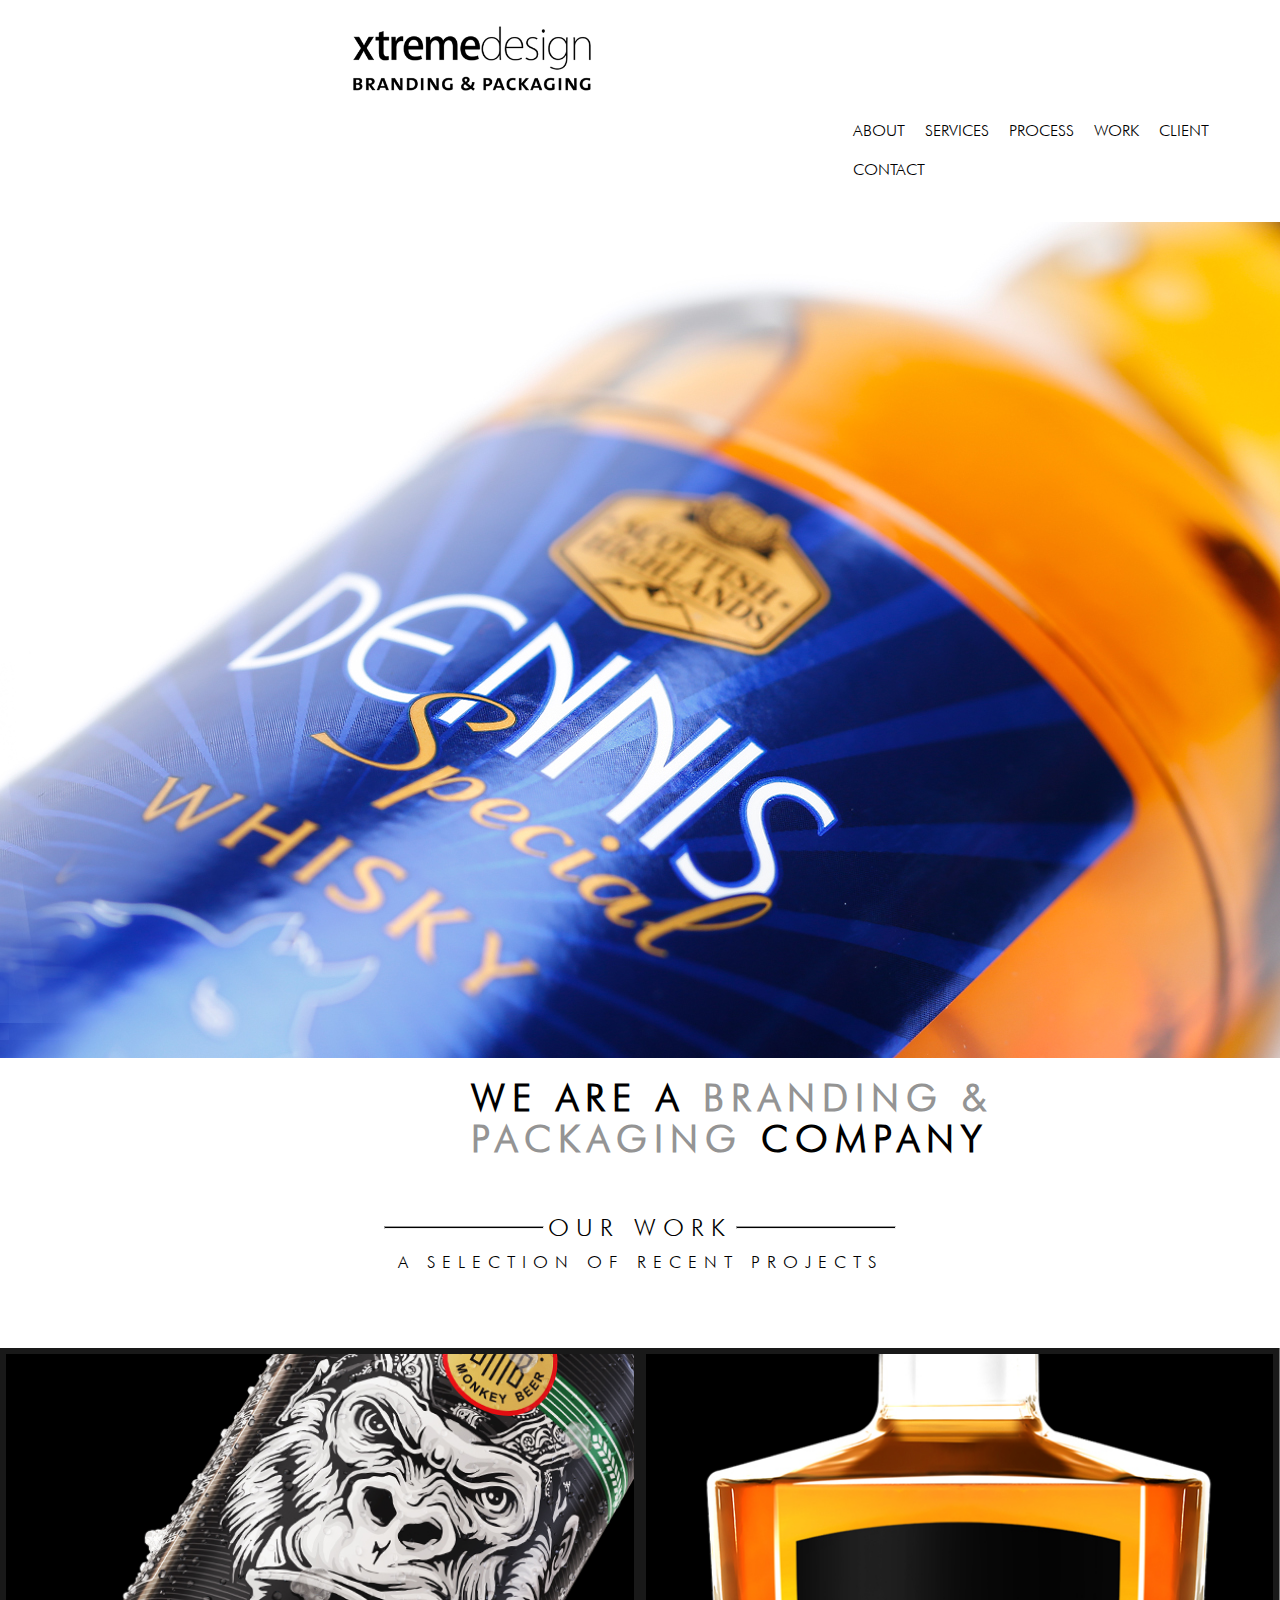
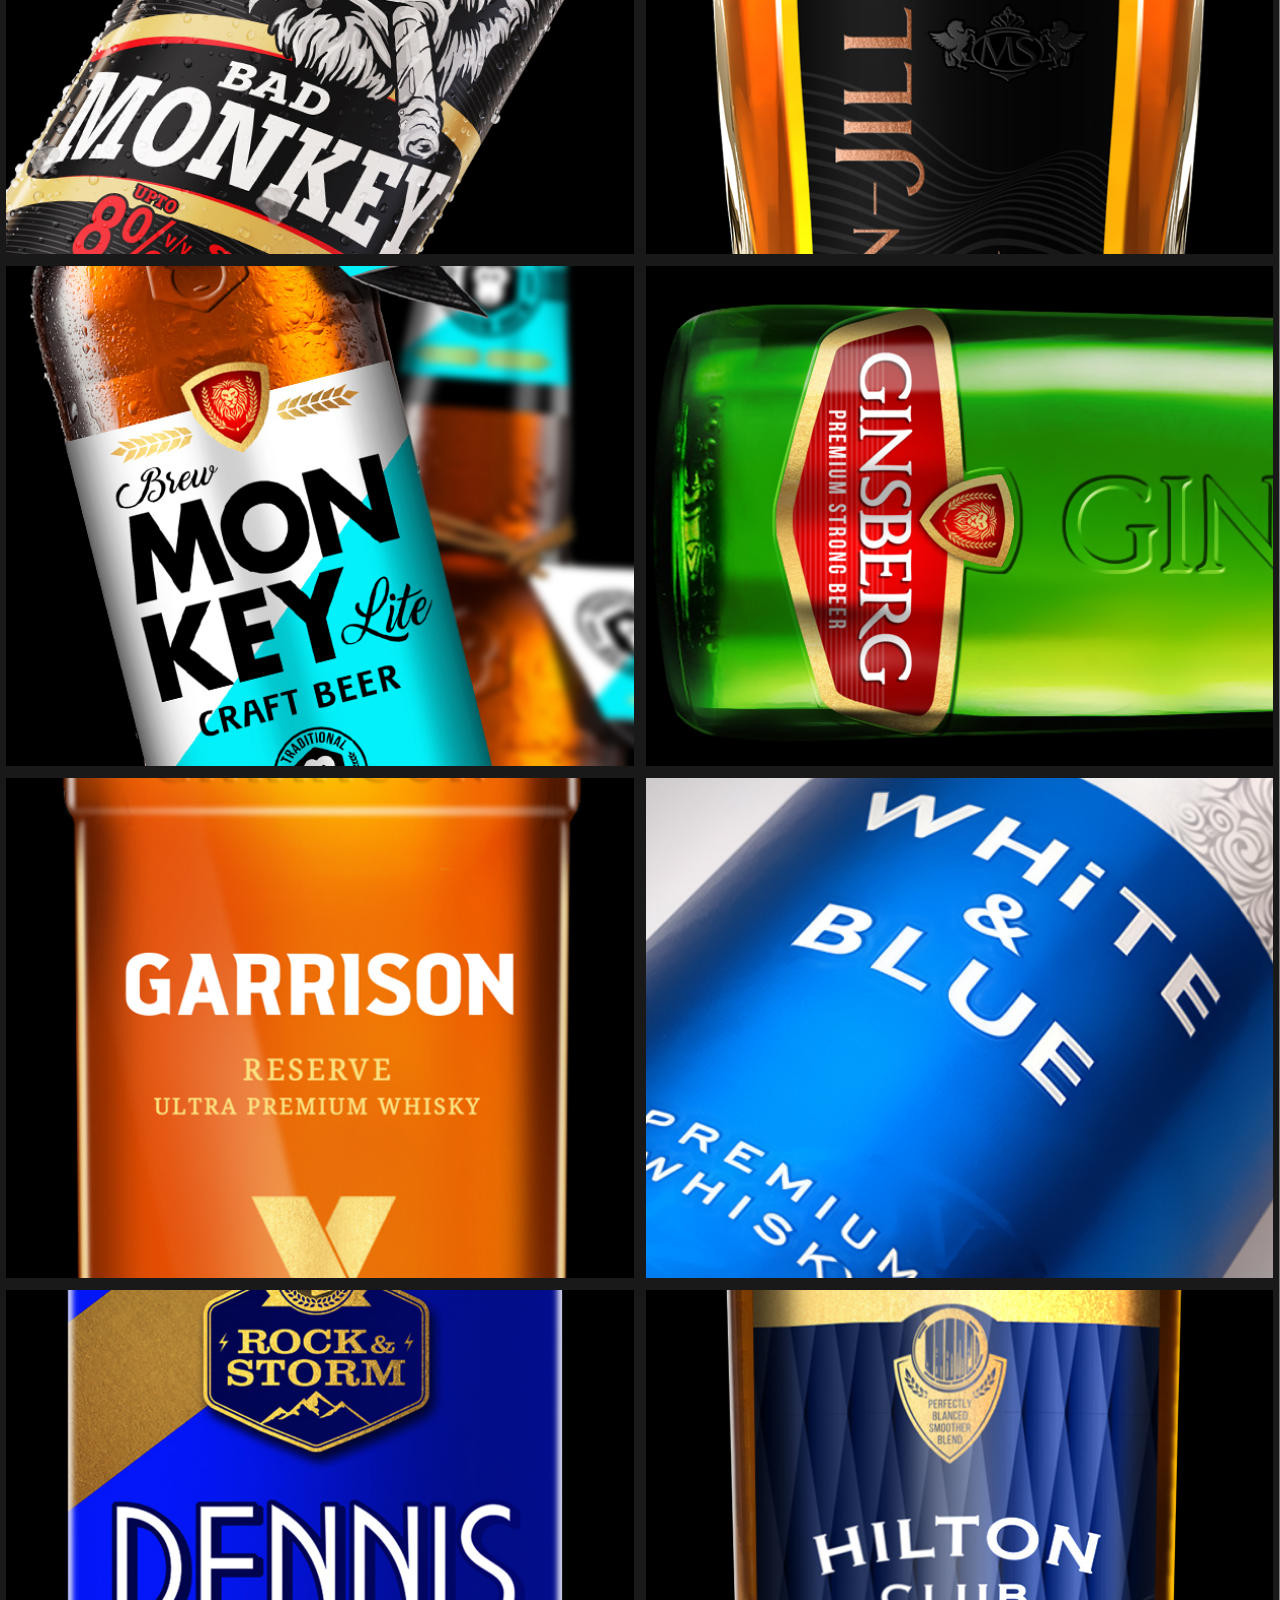
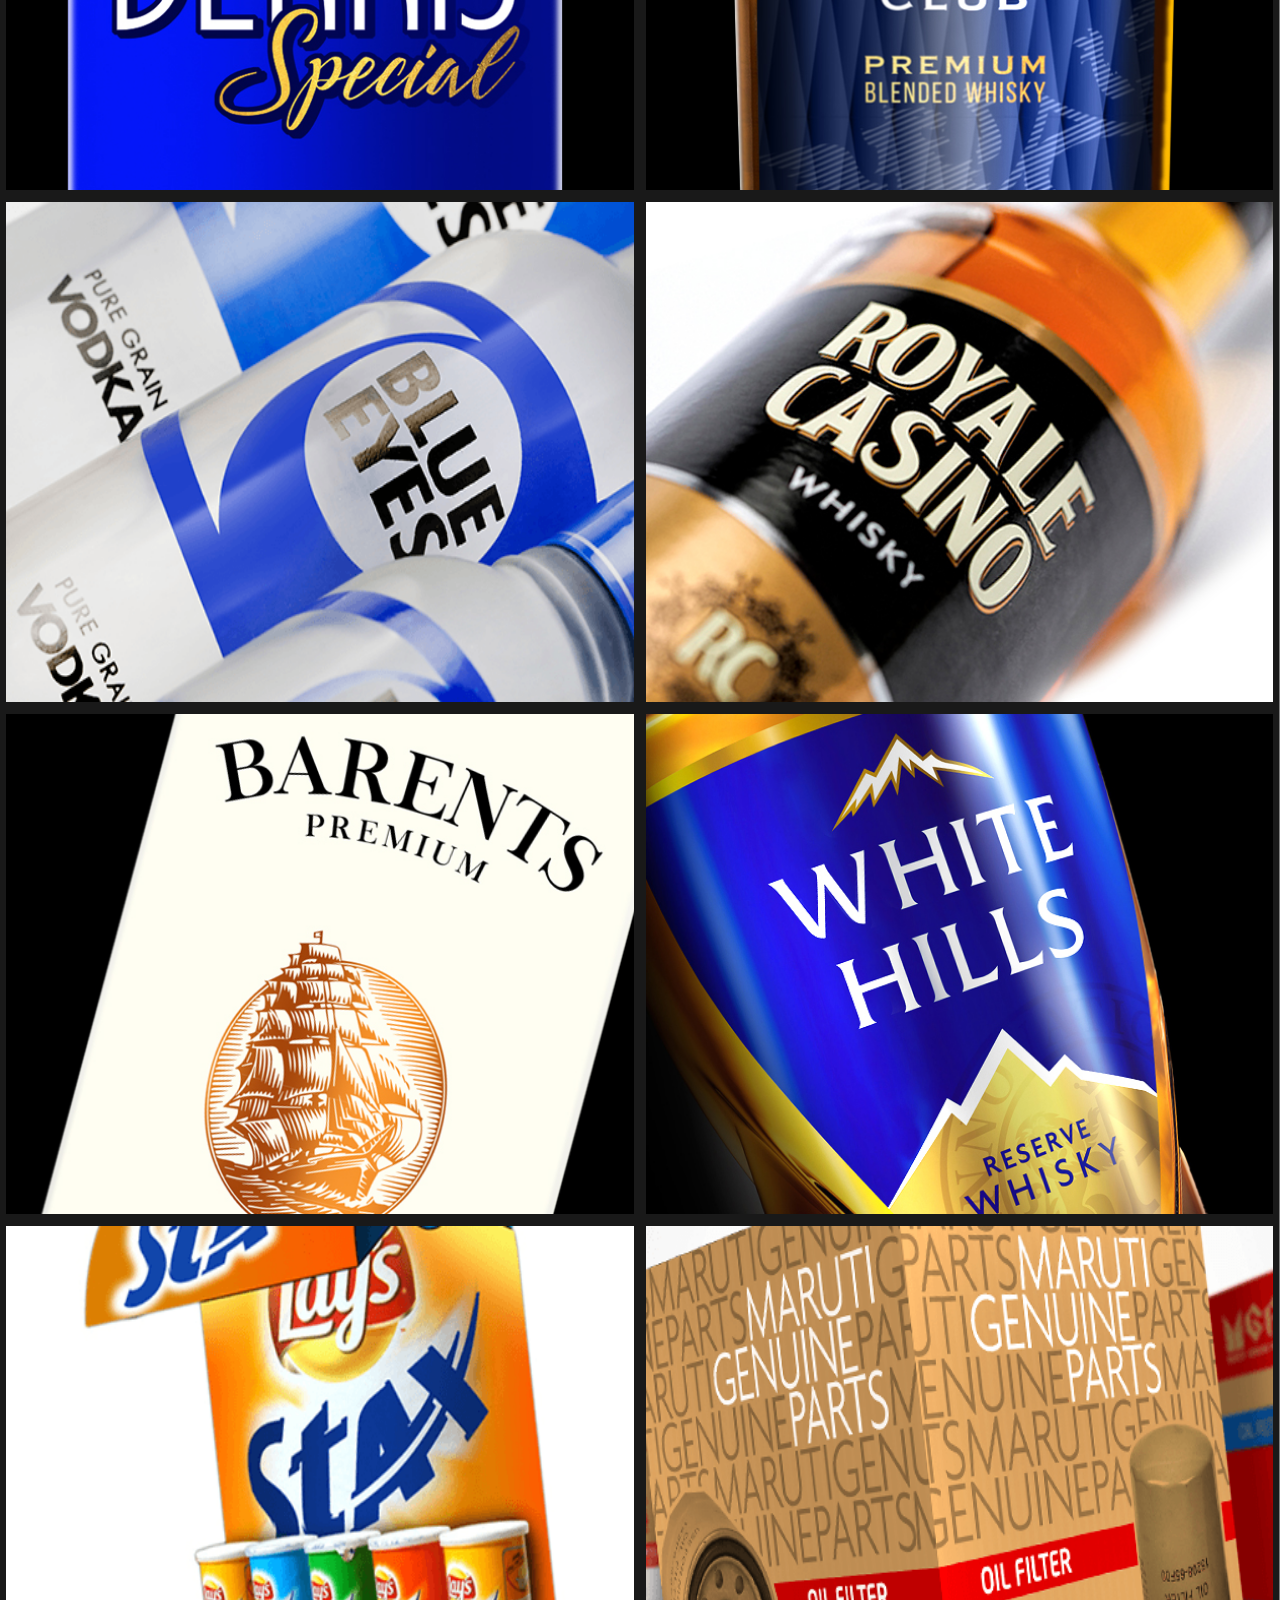
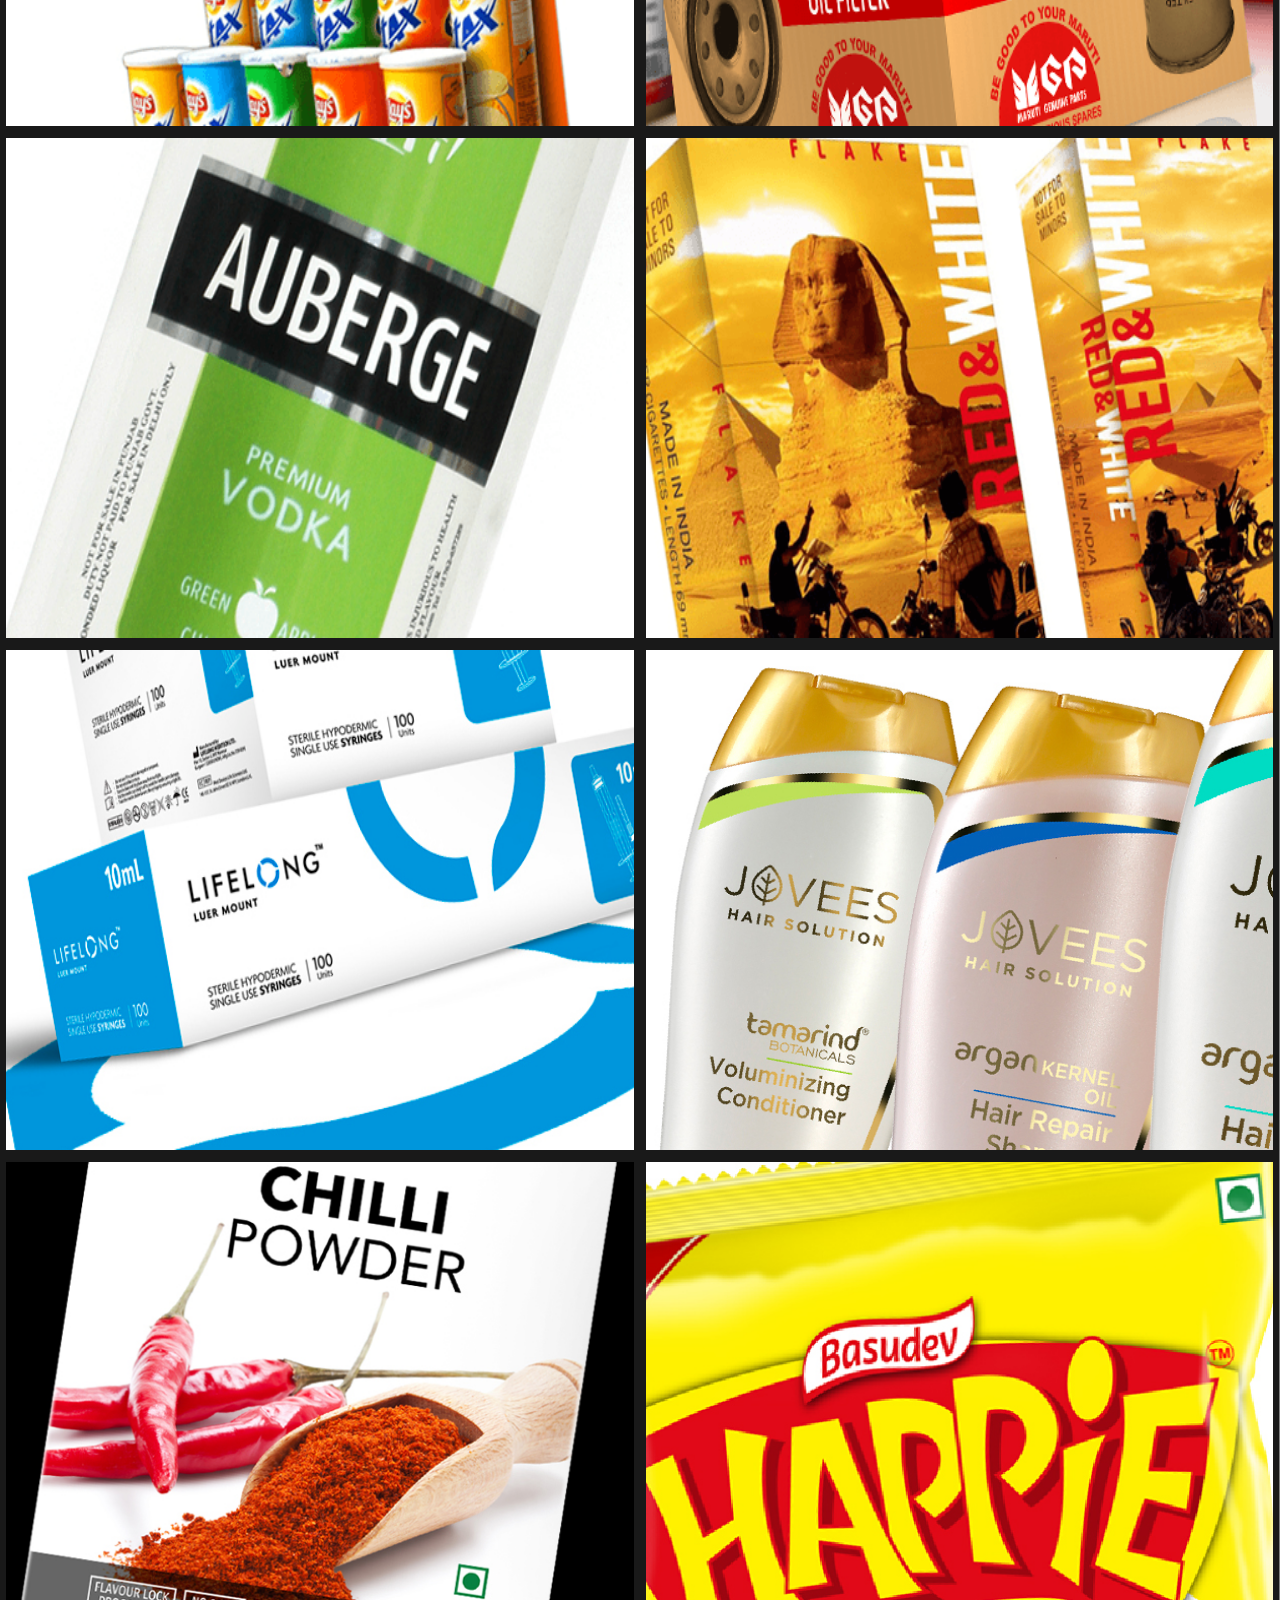
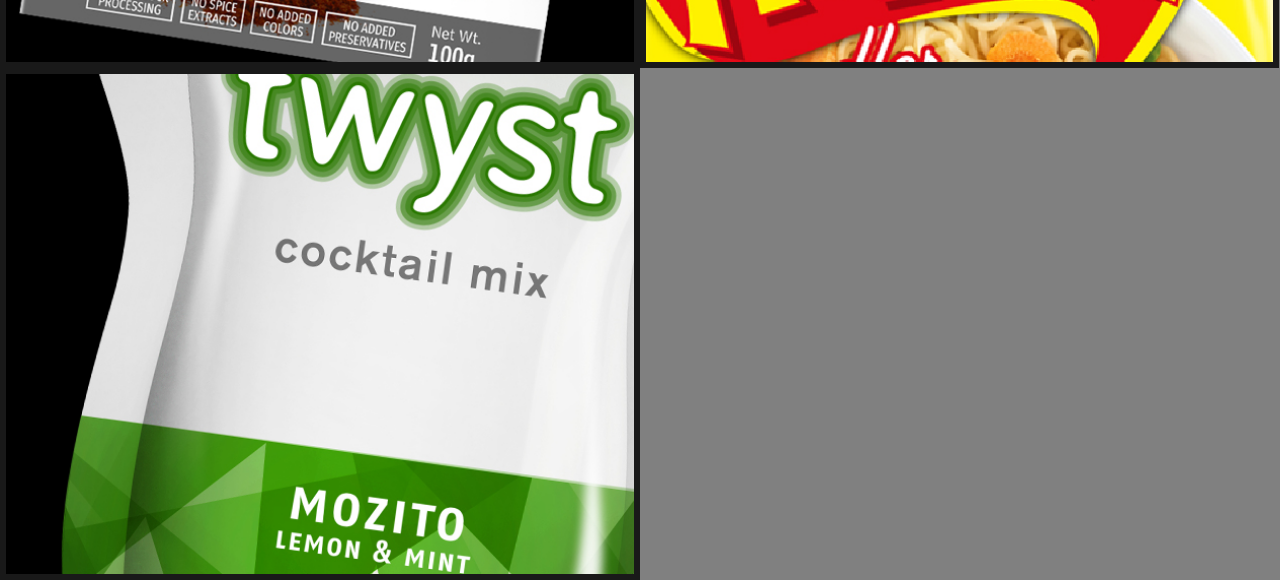
<file: index.html>
<!DOCTYPE html>
<html lang="en">
<head>
    <meta charset="UTF-8">
    <meta http-equiv="X-UA-Compatible" content="IE=edge">
    <meta name="viewport" content="width=device-width, initial-scale=1.0">
    <title>Xtreme Design</title>
    <link rel="stylesheet" href="CSS/index.css">
    <link rel="shortcut icon" href="Img/xtreme_logo.png" type="image/x-icon">

</head>



<body style="margin: 0;">

   <header id="header" class="displayflex">
            <a href="index.html">
                <img
                width="250px" src="/Img/xtreme_logo.png" alt="xtreme_logo">
            </a>
        <ul id="ul" class="displayflex">
            <a style="text-decoration: none;" href="about-us.html">
                <li>ABOUT</li>
            </a>
            <a style="text-decoration: none;" href="services.html">
                <li>SERVICES</li>
            </a>
            <a style="text-decoration: none;" href="process.html">
                <li>PROCESS</li>
            </a>
            <a style="text-decoration: none;" href="work.html">
                <li>WORK</li>
            </a>
            <a style="text-decoration: none;" href="client.html">
                <li>CLIENT</li>
            </a>
            <a style="text-decoration: none;" href="contact.html">
                <li>CONTACT</li>
            </a>
         </ul>
    
    
    </header>


<div>
    <img src="/Img/Bannr_4-copy.jpg" alt="Bannr_4-copy.jpg">
</div>
    
    <div id="we-are" >
        <div>
            <h2>
                WE ARE A 
                <span style="color:#949494">BRANDING &</span>
                </h2>
        </div>
        <div>
            <h2>
                <span style="color:#949494">PACKAGING </span>
                COMPANY
                </h2>
        </div>
    </div>

<div id="our-work">
    <div class="displayflex">
        <div>
            <hr class="hrsize">
        </div>
            <div id="work">
                OUR WORK
            </div>
        <div>
        <hr class="hrsize">
        </div>
    </div>

    <div id="project">
        A SELECTION OF RECENT PROJECTS
    </div>
</div>

    <div id="cont" class="displayflex">
        
        <div id="div1" class="items">
            
        </div>

        <div id="div2"class="items">
            
        </div>

        <div id="div3"class="items">
            
        </div>      

        <div id="div4"class="items">
            
        </div>
        
        <div id="div5"class="items">
            
        </div>
        
        <div id="div6"class="items">
            
        </div>
        
        <div id="div7"class="items">
            
        </div>
        
        <div id="div8"class="items">
            
        </div>
        
        <div id="div9"class="items">
            
        </div>
        
        <div id="div10"class="items">
            
        </div>
                
        <div id="div11"class="items">
            
        </div>
        
        <div id="div12"class="items">
            
        </div>
        
        <div id="div13"class="items">
            
        </div>
        
        <div id="div14"class="items">
            
        </div>
        
        <div id="div15"class="items">
            
        </div>
        
        <div id="div16"class="items">
            
        </div>
        
        <div id="div17"class="items">
            
        </div>
        
        <div id="div18"class="items">
            
        </div>
        
        <div id="div19"class="items">
            
        </div>
       
        <div id="div20"class="items">
            
        </div>

        <div id="div21"class="items">
            
        </div>

    </div>
</body>
</html>
</file>
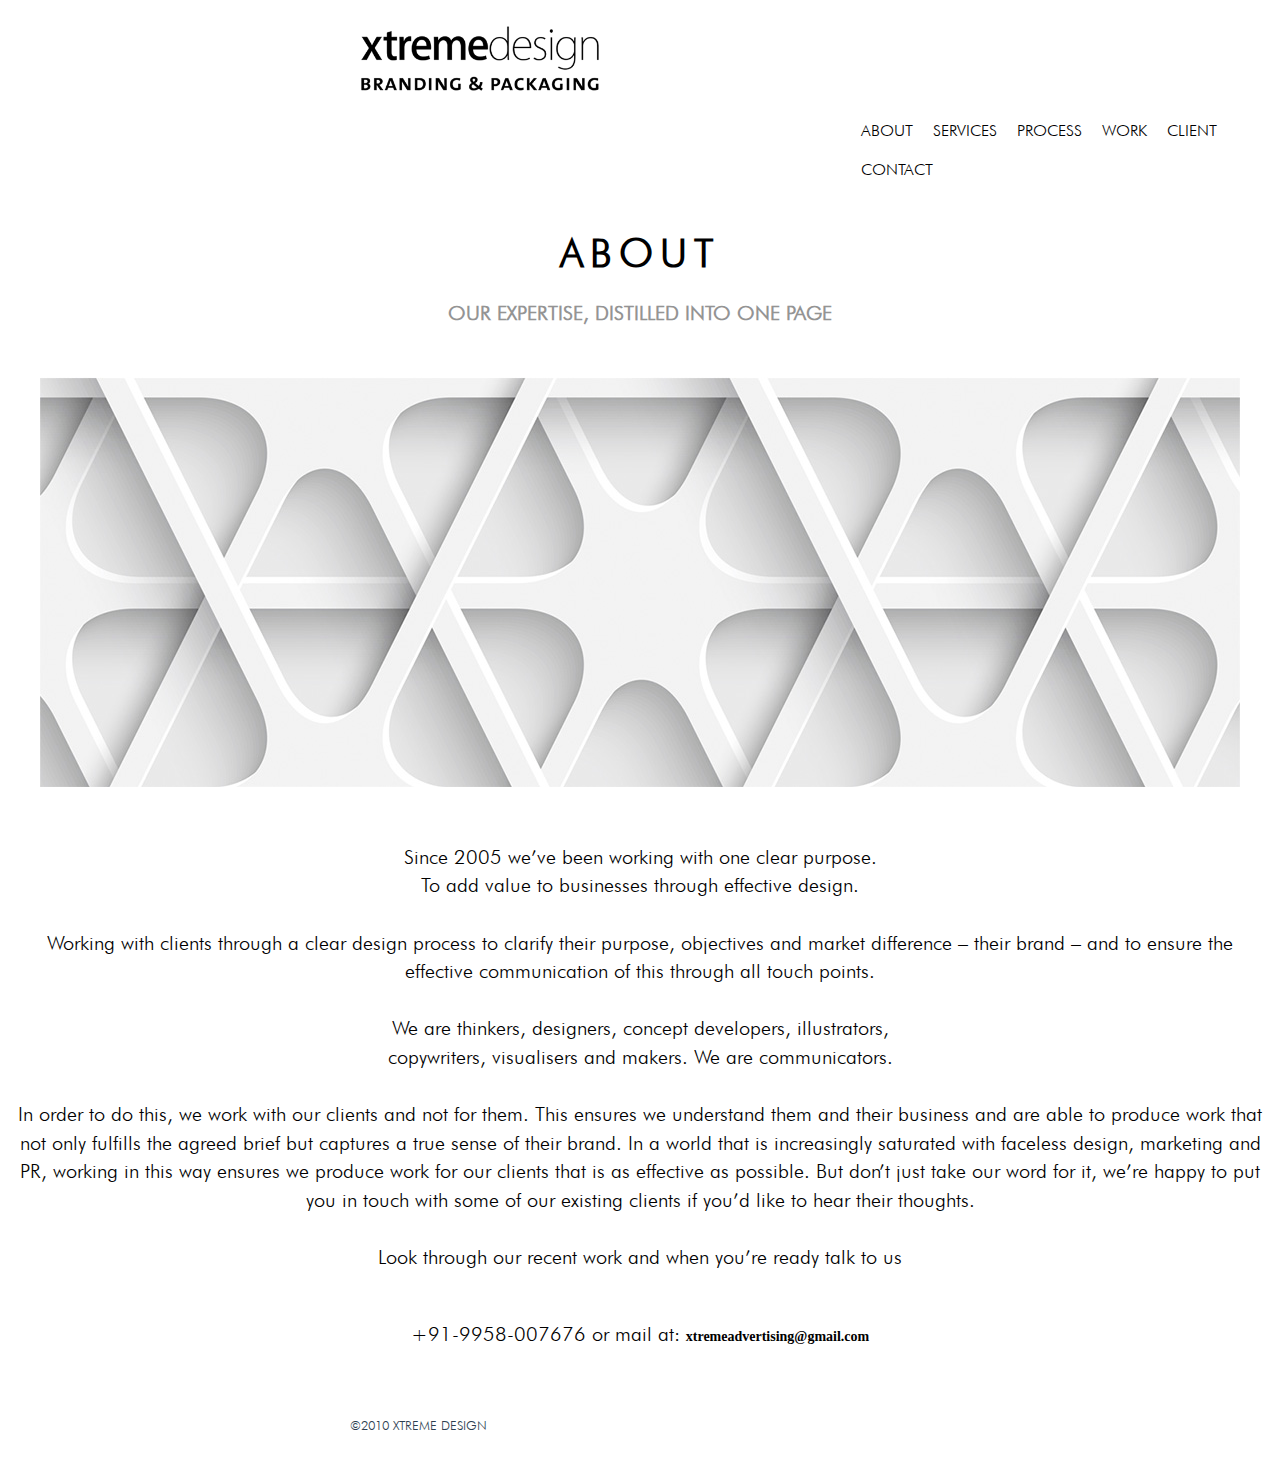
<file: about-us.html>
<!DOCTYPE html>
<html lang="en">
<head>
    <meta charset="UTF-8">
    <meta http-equiv="X-UA-Compatible" content="IE=edge">
    <meta name="viewport" content="width=device-width, initial-scale=1.0">
    <title>Xtreme Design</title>
    <link rel="shortcut icon" href="Img/xtreme_logo.png" type="image/x-icon">
    <link rel="stylesheet" href="CSS/index.css">
</head>




<body>

    <header id="header" class="displayflex">
        <a href="index.html">
            <img
            width="250px" src="Img/xtreme_logo.png" alt="xtreme_logo">
        </a>
    <ul id="ul" class="displayflex">
        <a style="text-decoration: none;" href="about-us.html">
            <li>ABOUT</li>
        </a>
        <a style="text-decoration: none;" href="services.html">
            <li>SERVICES</li>
        </a>
        <a style="text-decoration: none;" href="process.html">
            <li>PROCESS</li>
        </a>
        <a style="text-decoration: none;" href="work.html">
            <li>WORK</li>
        </a>
        <a style="text-decoration: none;" href="client.html">
            <li>CLIENT</li>
        </a>
        <a style="text-decoration: none;" href="contact.html">
            <li>CONTACT</li>
        </a>    
     </ul>

    </header>


     <div id="aboutflex">
        <div>
            <h1 class="heading">
                ABOUT
            </h1>
        </div>

        <div>
            <h2 class="subheading">
                OUR EXPERTISE, DISTILLED INTO ONE PAGE
            </h2>
    </div>

        <img src="/Img/About us/about-banner.jpg" alt="Img/About us/about-banner.jpg">

        <div id="aboutdis">
            <p id="alinecenter">
                Since 2005 we’ve been working with one clear purpose.
                <br>
                To add value to businesses through effective design.
                <br>
                <br>
                Working with clients through a clear design process to clarify their purpose, objectives and market difference – their brand – and to ensure the
                <br>
                effective communication of this through all touch points.
                <br>
                <br>
                We are thinkers, designers, concept developers, illustrators,
                <br>
                copywriters, visualisers and makers. We are communicators.
                <br>
                <br>
                In order to do this, we work with our clients and not for them. This ensures we understand them and their business and are able to produce work that
                <br>
                not only fulfills the agreed brief but captures a true sense of their brand. In a world that is increasingly saturated with faceless design, marketing and
                <br>
                PR, working in this way ensures we produce work for our clients that is as effective as possible. But don’t just take our word for it, we’re happy to put
                <br>
                you in touch with some of our existing clients if you’d like to hear their thoughts.
                <br>
                <br>
                Look through our recent work and when you’re ready talk to us
                <br>
                <br>
                <div>
                    <p>+91-9958-007676 or mail at: <span style="font-family: 'open sans';  font-size: 14px;  font-weight: 600;"> xtremeadvertising@gmail.com</span> </p>
                    
                </div>        
            </p>
        </div>
     </div>


<footer class="footer">
    <div class="copy"> 
        &copy;2010 XTREME DESIGN
    </div>
</footer>


</body>
</html>
</file>
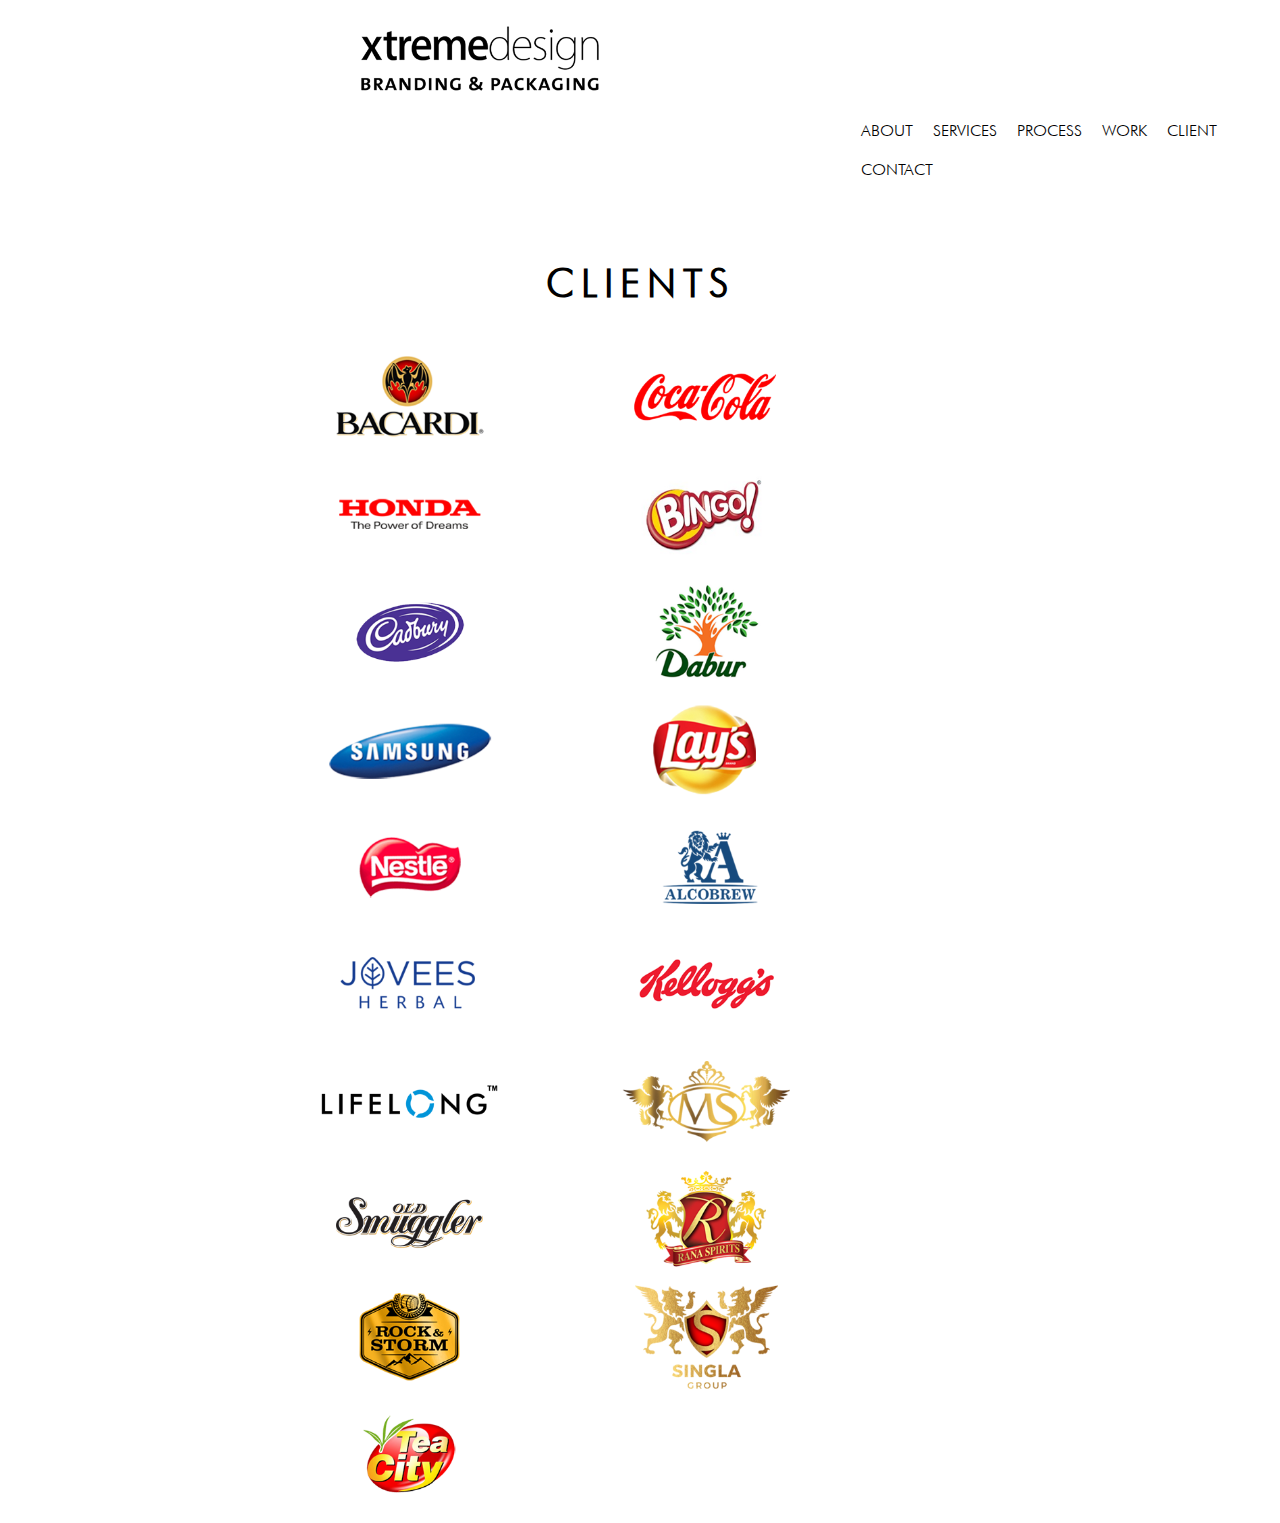
<file: client.html>
<!DOCTYPE html>
<html lang="en">
<head>
    <meta charset="UTF-8">
    <meta http-equiv="X-UA-Compatible" content="IE=edge">
    <meta name="viewport" content="width=device-width, initial-scale=1.0">
    <title>Xtreme Design</title>
    <link rel="shortcut icon" href="Img/xtreme_logo.png" type="image/x-icon">
    <link rel="stylesheet" href="CSS/index.css">
</head>
<body>
    <header id="header" class="displayflex">
        <a href="index.html">
            <img
            width="250px" src="Img/xtreme_logo.png" alt="xtreme_logo">
        </a>
    <ul id="ul" class="displayflex">
        <a style="text-decoration: none;" href="about-us.html">
            <li>ABOUT</li>
        </a>
        <a style="text-decoration: none;" href="services.html">
            <li>SERVICES</li>
        </a>
        <a style="text-decoration: none;" href="process.html">
            <li>PROCESS</li>
        </a>
        <a style="text-decoration: none;" href="work.html">
            <li>WORK</li>
        </a>
        <a style="text-decoration: none;" href="client.html">
            <li>CLIENT</li>
        </a>
        <a style="text-decoration: none;" href="contact.html">
            <li>CONTACT</li>
        </a>    
     </ul>

    </header>


    <div class="clientmain">
        <div>
            <h1 id="clientheading" class="heading">
                CLIENTS
            </h1>
        </div>

        <div class="clientcont">

            <div class="clientitem">
                <img class="clienticon" src="Img/CLIENTS/1 bacardi.png" alt="brandicon">
            </div>

            <div class="clientitem">
                <img class="clienticon" src="Img/CLIENTS/1 cocacola.png" alt="brandicon">
            </div>

            <div class="clientitem">
                <img class="clienticon" src="Img/CLIENTS/1honda.png" alt="brandicon">
            </div>

            <div class="clientitem">
                <img class="clienticon" src="Img/CLIENTS/2 bingo.png" alt="brandicon">
            </div>
            
            <div class="clientitem">
                <img class="clienticon" src="Img/CLIENTS/2 cadbry.png" alt="brandicon">
            </div>
            
            <div class="clientitem">
                <img class="clienticon" src="Img/CLIENTS/3 dabr.png" alt="brandicon">
            </div>
            
            <div class="clientitem">
                <img class="clienticon" src="Img/CLIENTS/5 samsun.png" alt="brandicon">
            </div>
            
            <div class="clientitem">
                <img class="clienticon" src="Img/CLIENTS/7 lays.png" alt="brandicon">
            </div>
            
            <div class="clientitem">
                <img class="clienticon" src="Img/CLIENTS/8 nestle.png" alt="brandicon">
            </div>
            
            <div class="clientitem">
                <img class="clienticon" src="Img/CLIENTS/alcobres.png" alt="brandicon">
            </div>
            
            <div class="clientitem">
                <img class="clienticon" src="Img/CLIENTS/jovees.png" alt="brandicon">
            </div>
            
            <div class="clientitem">
                <img class="clienticon" src="Img/CLIENTS/kellogs.png" alt="brandicon">
            </div>
            
            <div class="clientitem">
                <img class="clienticon" src="Img/CLIENTS/lifelong.png" alt="brandicon">
            </div>
            
            <div class="clientitem">
                <img class="clienticon" src="Img/CLIENTS/maa sheetla 2.png" alt="brandicon">
            </div>
            
            <div class="clientitem">
                <img class="clienticon" src="Img/CLIENTS/old smugler.png" alt="brandicon">
            </div>
            
            <div class="clientitem">
                <img class="clienticon" src="Img/CLIENTS/ranaspirits.png" alt="brandicon">
            </div>
            
            <div class="clientitem">
                <img class="clienticon" src="Img/CLIENTS/rockandstorm.png" alt="brandicon">
            </div>
            
            <div class="clientitem">
                <img class="clienticon" src="Img/CLIENTS/singla2.png" alt="brandicon">
            </div>
            
            <div class="clientitem">
                <img class="clienticon" src="Img/CLIENTS/tea-city.png" alt="brandicon">
            </div>
            
        </div>

    </div>







   
</body>
</html>
</file>
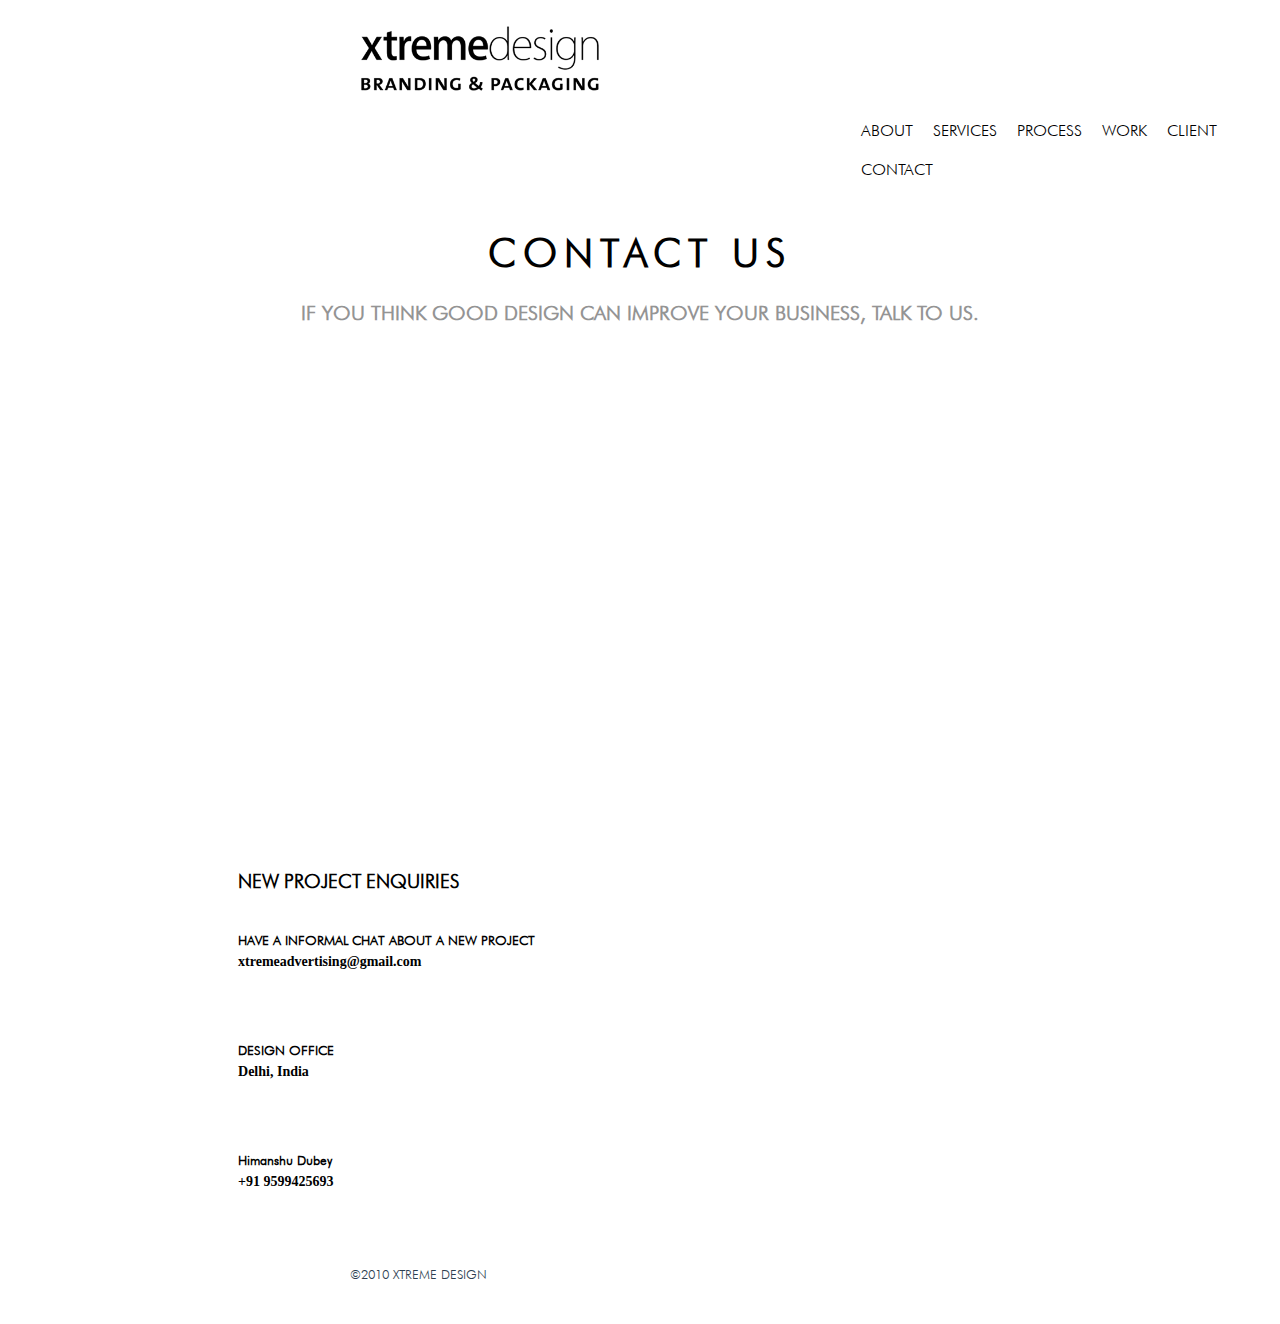
<file: contact.html>
<!DOCTYPE html>
<html lang="en">
<head>
    <meta charset="UTF-8">
    <meta http-equiv="X-UA-Compatible" content="IE=edge">
    <meta name="viewport" content="width=device-width, initial-scale=1.0">
    <title>Xtreme Design</title>
    <link rel="shortcut icon" href="Img/xtreme_logo.png" type="image/x-icon">
    <link rel="stylesheet" href="CSS/index.css">
</head>
<body>
    <header id="header" class="displayflex">
        <a href="index.html">
            <img
            width="250px" src="Img/xtreme_logo.png" alt="xtreme_logo">
        </a>
    <ul id="ul" class="displayflex">
        <a style="text-decoration: none;" href="about-us.html">
            <li>ABOUT</li>
        </a>
        <a style="text-decoration: none;" href="services.html">
            <li>SERVICES</li>
        </a>
        <a style="text-decoration: none;" href="process.html">
            <li>PROCESS</li>
        </a>
        <a style="text-decoration: none;" href="work.html">
            <li>WORK</li>
        </a>
        <a style="text-decoration: none;" href="client.html">
            <li>CLIENT</li>
        </a>
        <a style="text-decoration: none;" href="contact.html">
            <li>CONTACT</li>
        </a>    
     </ul>

    </header>


    <div id="contactmain">
        <div id="tophead">
            <h1 class="heading">
                CONTACT US
            </h1>

            <h2 class="subheading">
                IF YOU THINK GOOD DESIGN CAN IMPROVE YOUR BUSINESS, TALK TO US.
            </h2>
        </div>

        <div>
            <iframe src="https://www.google.com/maps/embed?pb=!1m18!1m12!1m3!1d448181.1637436216!2d76.81306943179119!3d28.647279935102492!2m3!1f0!2f0!3f0!3m2!1i1024!2i768!4f13.1!3m3!1m2!1s0x390cfd5b347eb62d%3A0x37205b715389640!2sDelhi!5e0!3m2!1sen!2sin!4v1659191362772!5m2!1sen!2sin" width="100%" height="450" frameborder="0" style="border:0">
            </iframe>
        </div>

        <div>
            <h4 class="h4">NEW PROJECT ENQUIRIES</h4>

            <div class="contactcont">
                <div id="cdiv1">
                    <h5 class="h5class">HAVE A INFORMAL CHAT ABOUT A NEW PROJECT</h5>
                    <span class="contactspan">xtremeadvertising@gmail.com</span>
                </div>

                <div id="cdiv2">
                    <h5 class="h5class">DESIGN OFFICE</h5>
                    <span class="contactspan">Delhi, India</span>
                </div>

                <div id="cdiv3">
                    <h5 class="h5class">Himanshu Dubey</h5>
                    <span class="contactspan">+91 9599425693</span>
                </div>
            </div>
        </div>


    </div>







    <footer class="footer">
        <div class="copy"> 
            &copy;2010 XTREME DESIGN
        </div>
    </footer>
</body>
</html>
</file>
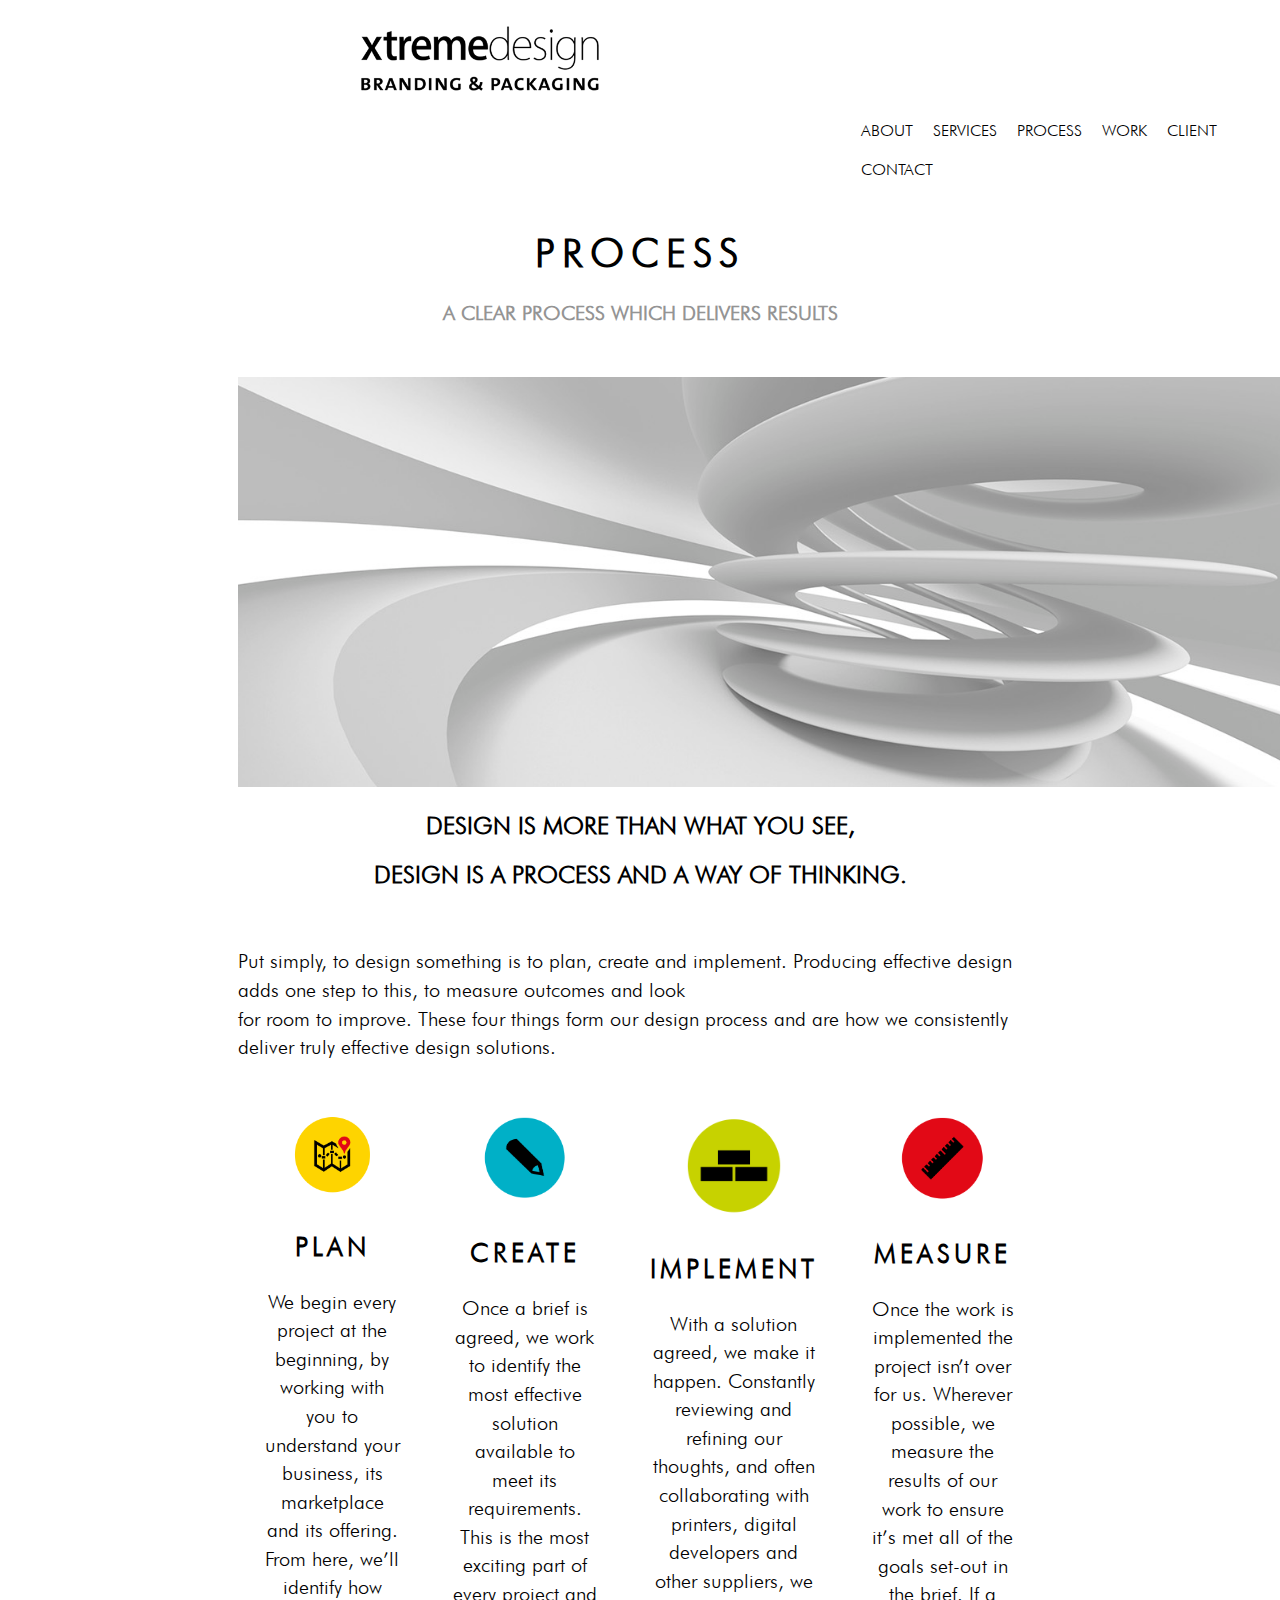
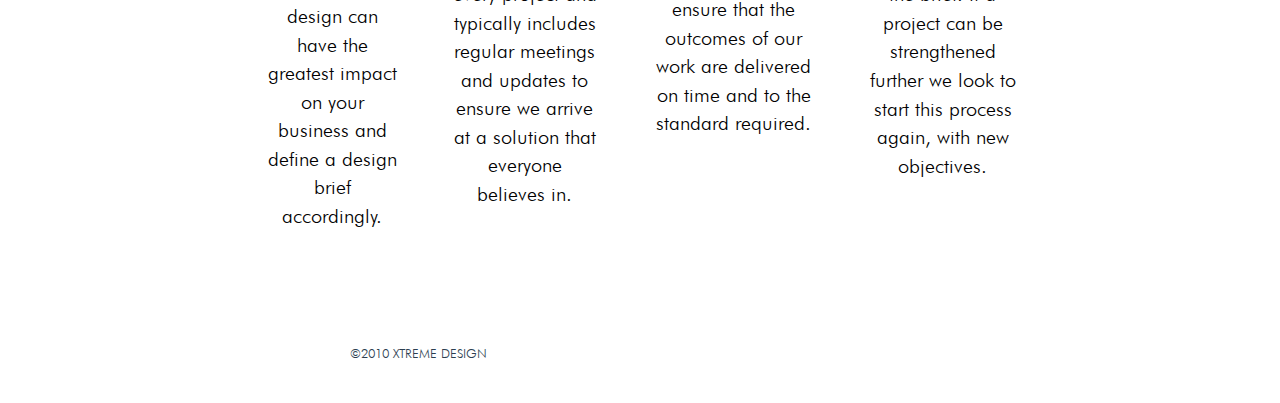
<file: process.html>
<!DOCTYPE html>
<html lang="en">
<head>
    <meta charset="UTF-8">
    <meta http-equiv="X-UA-Compatible" content="IE=edge">
    <meta name="viewport" content="width=device-width, initial-scale=1.0">
    <title>Xtreme Design</title>
    <link rel="stylesheet" href="CSS/index.css">
    <link rel="shortcut icon" href="Img/xtreme_logo.png" type="image/x-icon">
</head>
<body>
    <header id="header" class="displayflex">
        <a href="index.html">
            <img
            width="250px" src="Img/xtreme_logo.png" alt="xtreme_logo">
        </a>
    <ul id="ul" class="displayflex">
        <a style="text-decoration: none;" href="about-us.html">
            <li>ABOUT</li>
        </a>
        <a style="text-decoration: none;" href="services.html">
            <li>SERVICES</li>
        </a>
        <a style="text-decoration: none;" href="process.html">
            <li>PROCESS</li>
        </a>
        <a style="text-decoration: none;" href="work.html">
            <li>WORK</li>
        </a>
        <a style="text-decoration: none;" href="client.html">
            <li>CLIENT</li>
        </a>
        <a style="text-decoration: none;" href="contact.html">
            <li>CONTACT</li>
        </a>    
     </ul>

    </header>



    <div class="processmain">
        <div>
            <h1 class="heading">
                PROCESS
            </h1>

            <h2 class="subheading">
                A CLEAR PROCESS WHICH DELIVERS RESULTS
            </h2>
        </div>

        <div>
            <img style="width: 1203px;" src="Img/process/process-banner.jpg" alt="banner.jpg">
        </div>

        <div>
            <h2>DESIGN IS MORE THAN WHAT YOU SEE,</h2>
            <h2>DESIGN IS A PROCESS AND A WAY OF THINKING.</h2>
            <br>
            <p style="text-align: left;">
                Put simply, to design something is to plan, create and implement. Producing effective design adds one step to this, to measure outcomes and look
                <br>
                for room to improve. These four things form our design process and are how we consistently deliver truly effective design solutions.
            </p>
        </div>

        <div class="processcont">
            <div class="processitem">
                <img src="Img/process/Process-icon4.png" alt="icons" class="processicon">
                <h3>PLAN</h3>
                <p>
                    We begin every project at the beginning, by working with you to understand your business, its marketplace and its offering. From here, we’ll identify how design can have the greatest impact on your business and define a design brief accordingly.
                </p>
            </div>

            <div class="processitem">
                <img src="Img/process/Process-icon3.png" alt="icons" class="processicon">
                <h3>CREATE</h3>
                <p>
                    Once a brief is agreed, we work to identify the most effective solution available to meet its requirements. This is the most exciting part of every project and typically includes regular meetings and updates to ensure we arrive at a solution that everyone believes in.      
                </p>
            </div>

            <div class="processitem">
                <img src="Img/process/Process-icon2.png" alt="icons" class="processicon">
                <h3>IMPLEMENT</h3>
                <p>
                    With a solution agreed, we make it happen. Constantly reviewing and refining our thoughts, and often collaborating with printers, digital developers and other suppliers, we ensure that the outcomes of our work are delivered on time and to the standard required.
                </p>
            </div>

            <div class="processitem">
                <img src="Img/process/Process-icon1.png" alt="icons" class="processicon">
                <h3>MEASURE</h3>
                <p>
                    Once the work is implemented the project isn’t over for us. Wherever possible, we measure the results of our work to ensure it’s met all of the goals set-out in the brief. If a project can be strengthened further we look to start this process again, with new objectives.
                </p>
            </div>
        </div>

    </div>







    <footer class="footer">
        <div class="copy"> 
            &copy;2010 XTREME DESIGN
        </div>
    </footer>
</body>
</html>
</file>
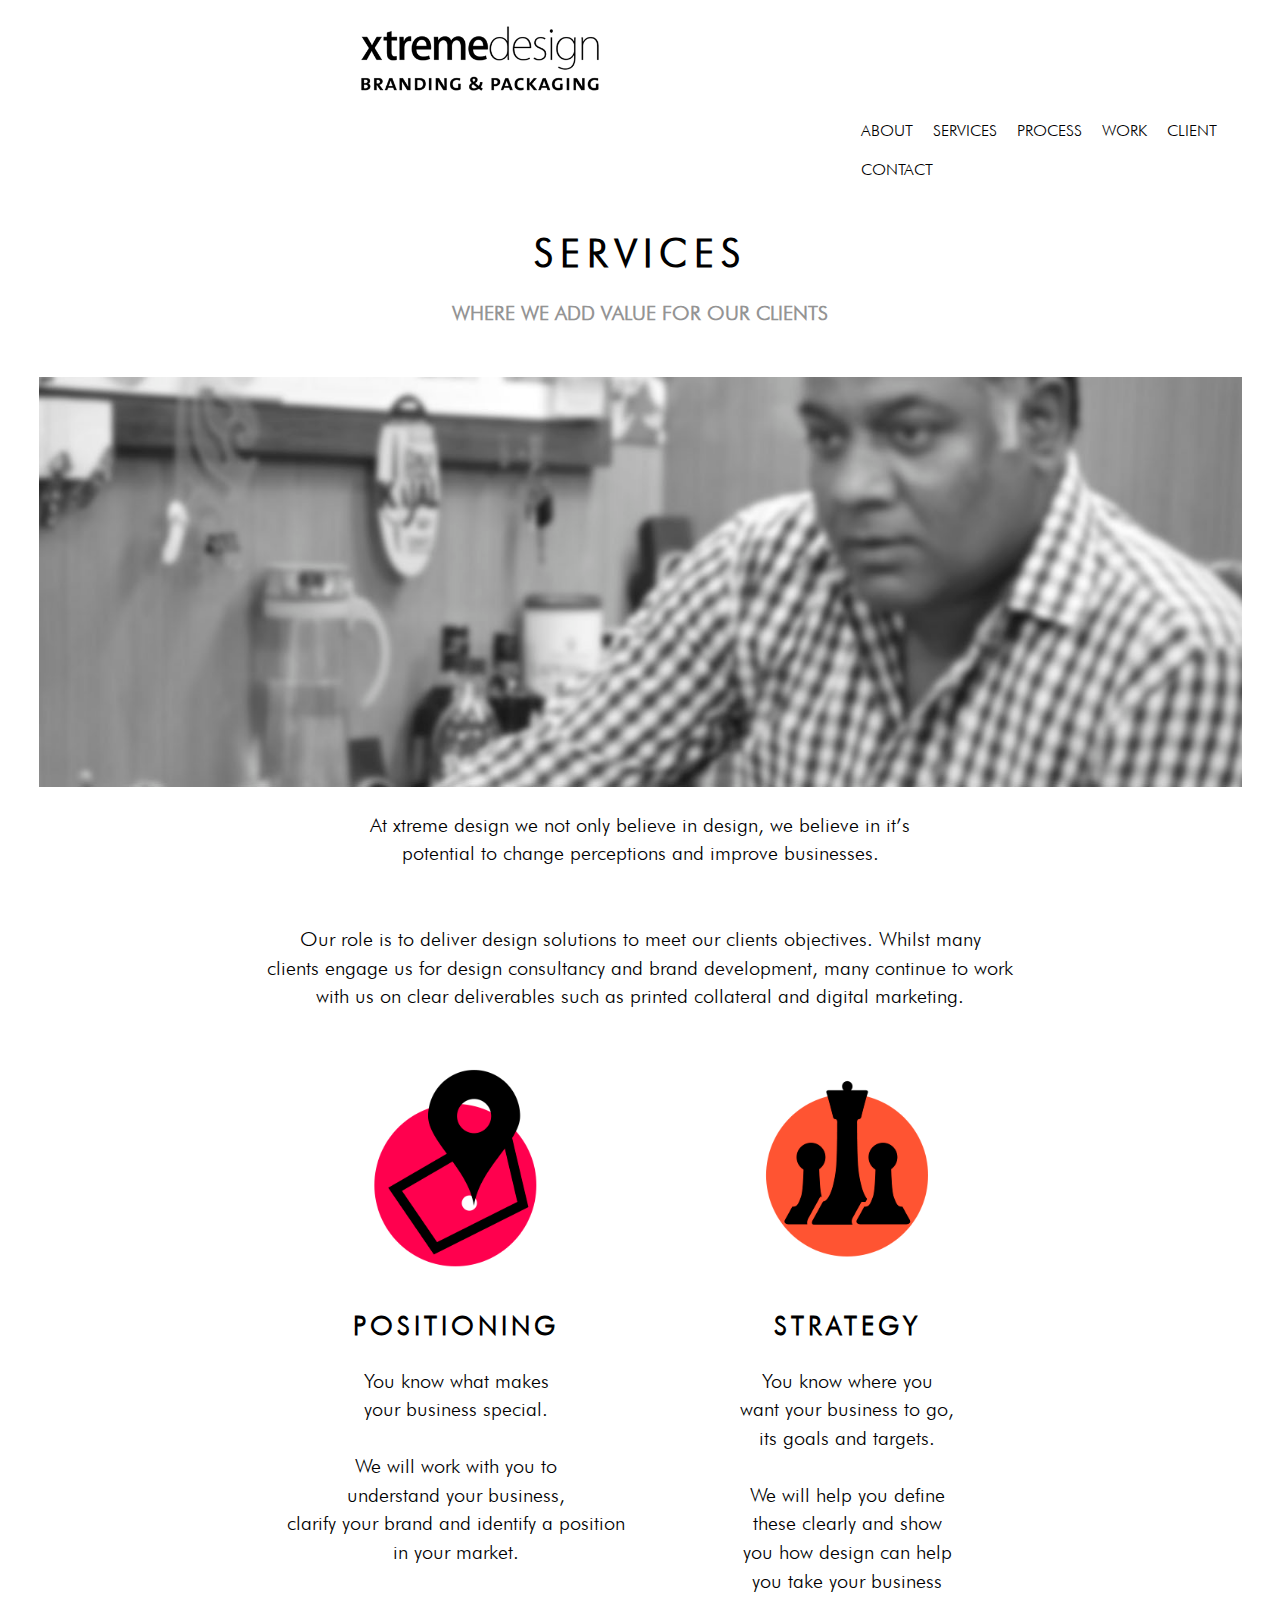
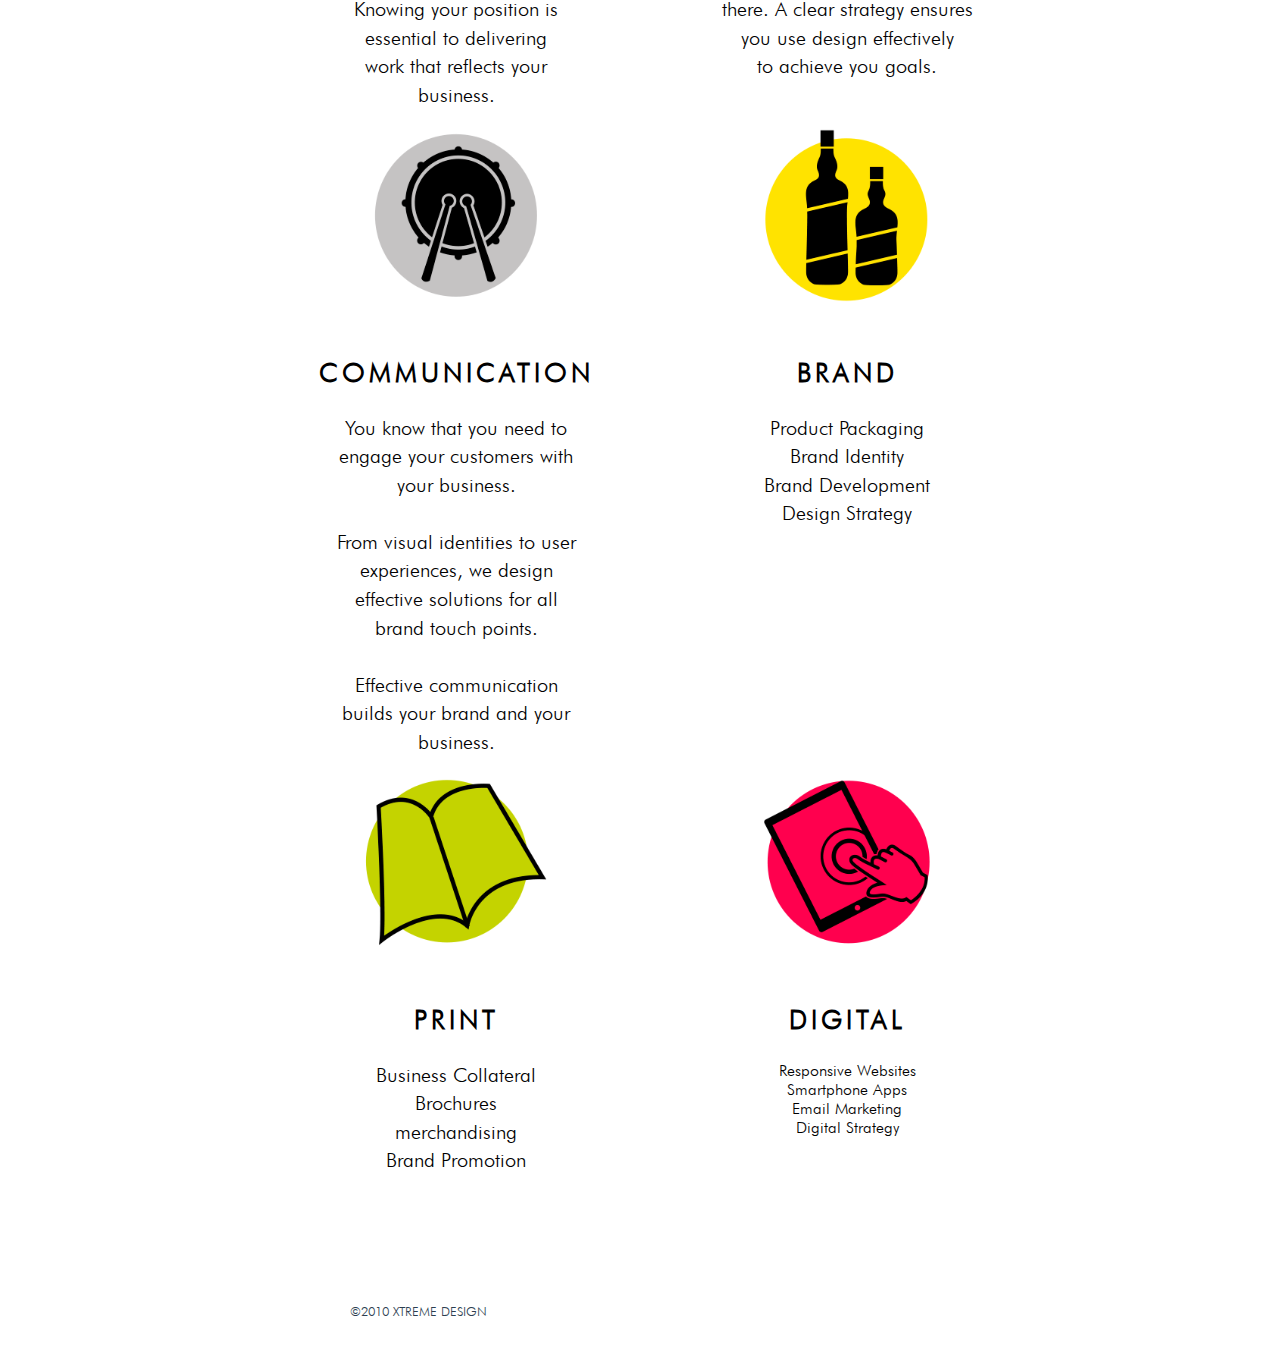
<file: services.html>
<!DOCTYPE html>
<html lang="en">
<head>
    <meta charset="UTF-8">
    <meta http-equiv="X-UA-Compatible" content="IE=edge">
    <meta name="viewport" content="width=device-width, initial-scale=1.0">
    <title>Xtreme Design</title>
    <link rel="shortcut icon" href="Img/xtreme_logo.png" type="image/x-icon">
    <link rel="stylesheet" href="CSS/index.css">
</head>



<body>
    <header id="header" class="displayflex">
        <a href="index.html">
            <img
            width="250px" src="Img/xtreme_logo.png" alt="xtreme_logo">
        </a>
    <ul id="ul" class="displayflex">
        <a style="text-decoration: none;" href="about-us.html">
            <li>ABOUT</li>
        </a>
        <a style="text-decoration: none;" href="services.html">
            <li>SERVICES</li>
        </a>
        <a style="text-decoration: none;" href="process.html">
            <li>PROCESS</li>
        </a>
        <a style="text-decoration: none;" href="work.html">
            <li>WORK</li>
        </a>
        <a style="text-decoration: none;" href="client.html">
            <li>CLIENT</li>
        </a>
        <a style="text-decoration: none;" href="contact.html">
            <li>CONTACT</li>
        </a>
     </ul>

    </header>

    <div class="maindiv">
        <div>
            <div>
                <h1 class="heading">
                    SERVICES
                </h1>

                <h2 class="subheading">
                    WHERE WE ADD VALUE FOR OUR CLIENTS
                </h2>
            </div>

            <img style="width: 1203px;" src="Img/services/services-banner.jpg" alt="services-banner.jpg">

            <div>
                <p>
                    At xtreme design we not only believe in design, we believe in it’s
                    <br>
                    potential to change perceptions and improve businesses.
                    <br>
                    <br>
                    <br>
                    Our role is to deliver design solutions to meet our clients objectives. Whilst many
                    <br>
                    clients engage us for design consultancy and brand development, many continue to work
                    <br>
                    with us on clear deliverables such as printed collateral and digital marketing.
                </p>
            </div>

            <div class="servicescont">

                <div class="servicesitems">

                    <img class="serviceicon" src="Img/services/services1.png" alt="services1.png">

                    <h3>
                        POSITIONING
                    </h3>
            
                    <p>
                        You know what makes
                        <br>
                        your business special.
                        <br><br>
                        We will work with you to
                        <br>
                        understand your business,
                        <br>
                        clarify your brand and identify a position
                        <br>
                        in your market.
                        <br><br>
                        Knowing your position is
                        <br>
                        essential to delivering
                        <br>
                        work that reflects your
                        <br>
                        business.
                    </p>
                </div>

                <div class="servicesitems">

                    <img class="serviceicon" src="Img/services/services6.png" alt="services6.png">

                    <h3>
                        STRATEGY
                    </h3>

                    <p>
                        You know where you
                        <br>
                        want your business to go,
                        <br>
                        its goals and targets.
                        <br><br>
                        We will help you define
                        <br>
                        these clearly and show
                        <br>
                        you how design can help
                        <br>
                        you take your business
                        <br>
                        there. A clear strategy ensures
                        <br>
                        you use design effectively
                        <br>
                        to achieve you goals.
                        <br>
                    </p>

                </div>

                <div class="servicesitems">

                    <img class="serviceicon" src="Img/services/services5.png" alt="services5.png">

                    <h3>
                        COMMUNICATION
                    </h3>

                    <p>
                        You know that you need to
                        <br>
                        engage your customers with
                        <br>
                        your business.
                        <br>
                        <br>
                        From visual identities to user
                        <br>
                        experiences, we design
                        <br>
                        effective solutions for all
                        <br>
                        brand touch points.
                        <br>
                        <br>
                        Effective communication
                        <br>
                        builds your brand and your
                        <br>
                        business.
                    </p>


                </div>
            
                <div class="servicesitems">

                    <img class="serviceicon" src="Img/services/services2.png" alt="services2.png">

                    <h3>
                        BRAND
                    </h3>
                    
                    <p>
                        Product Packaging
                        <br>
                        Brand Identity
                        <br>
                        Brand Development
                        <br>
                        Design Strategy
                    </p>

                </div>

                <div class="servicesitems">

                    <img class="serviceicon" src="Img/services/services3.png" alt="services3.png">

                    <h3>
                        PRINT
                    </h3>

                    <p>
                        Business Collateral
                        <br>
                        Brochures
                        <br>
                        merchandising
                        <br>
                        Brand Promotion
                    </p>

                </div>

                <div class="servicesitems">

                    <img class="serviceicon" src="Img/services/services4.png" alt="services4.png">

                    <h3>
                        DIGITAL
                    </h3>

                    Responsive Websites
                    <br>
                    Smartphone Apps
                    <br>
                    Email Marketing
                    <br>
                    Digital Strategy

                </div>

           
                

            </div>
        </div>
    </div>



    <footer class="footer">
        <div class="copy"> 
            &copy;2010 XTREME DESIGN
        </div>
    </footer>
    


</body>
</html>
</file>
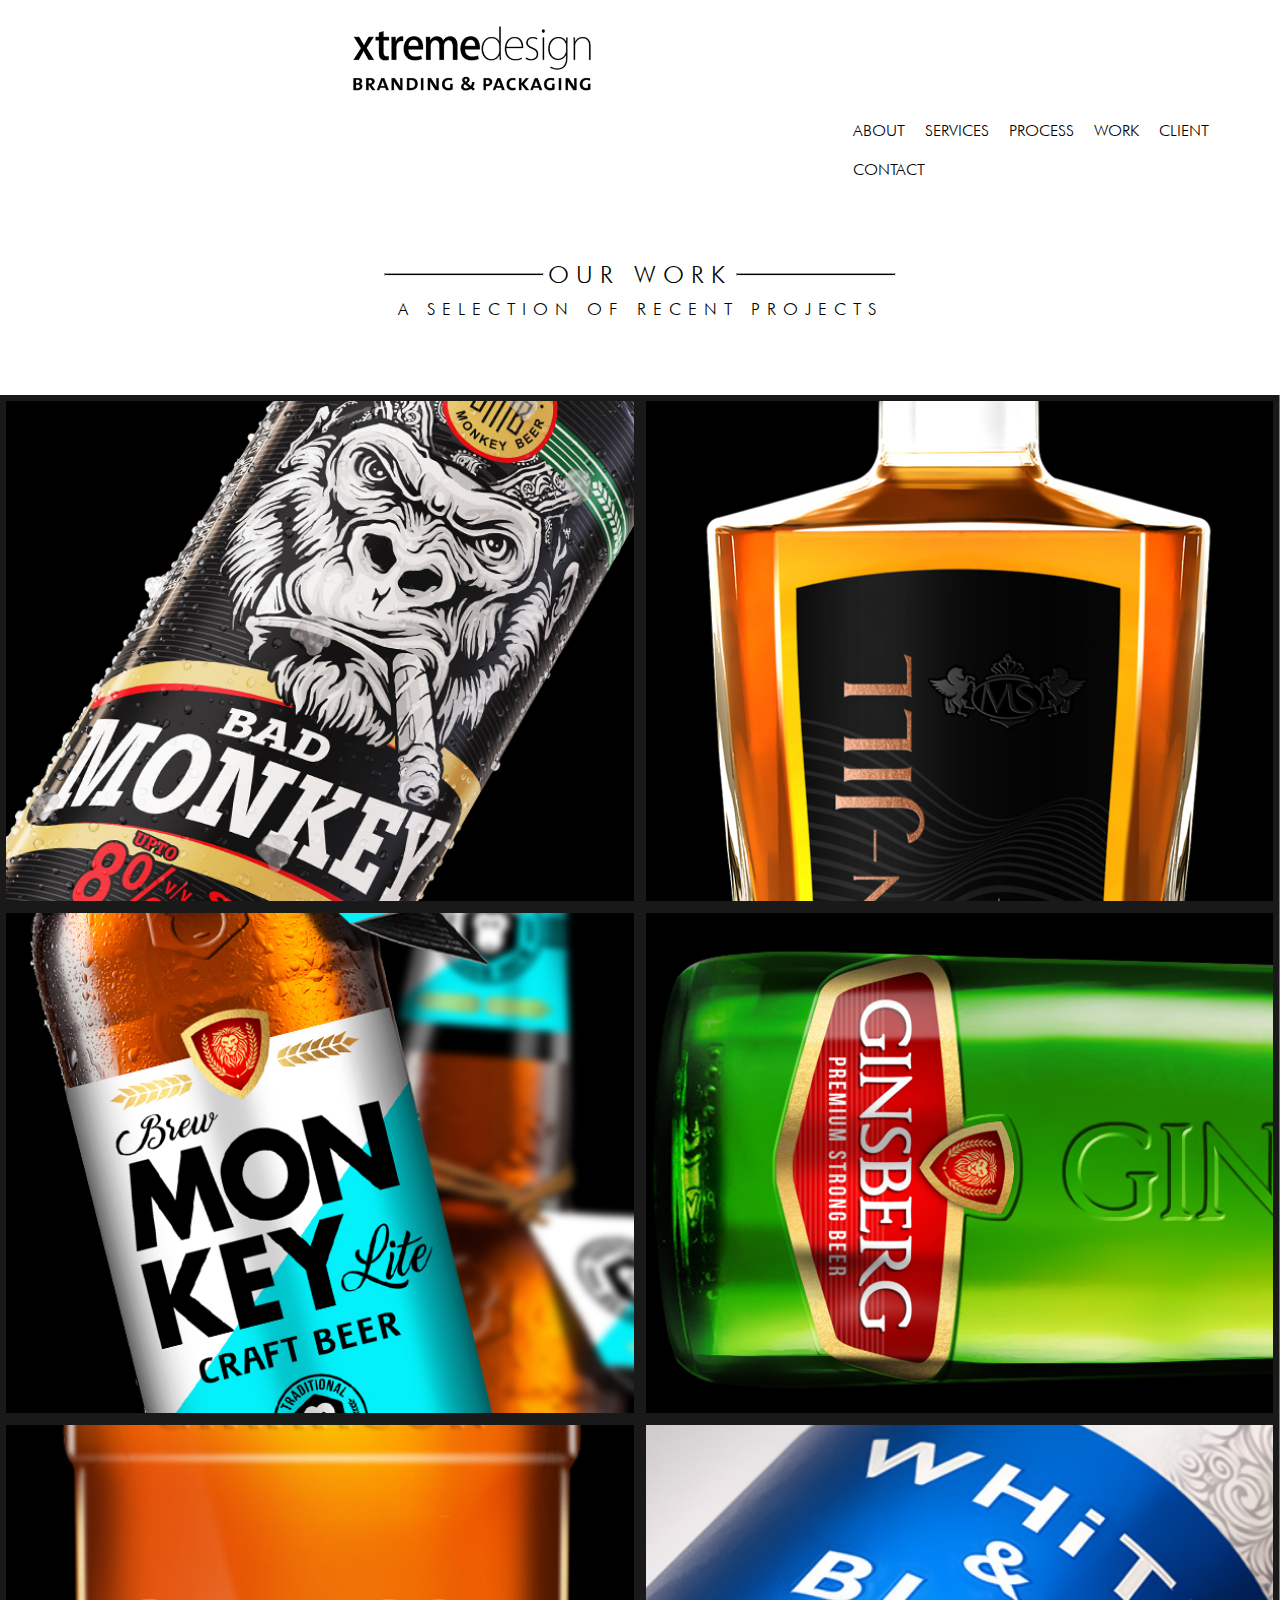
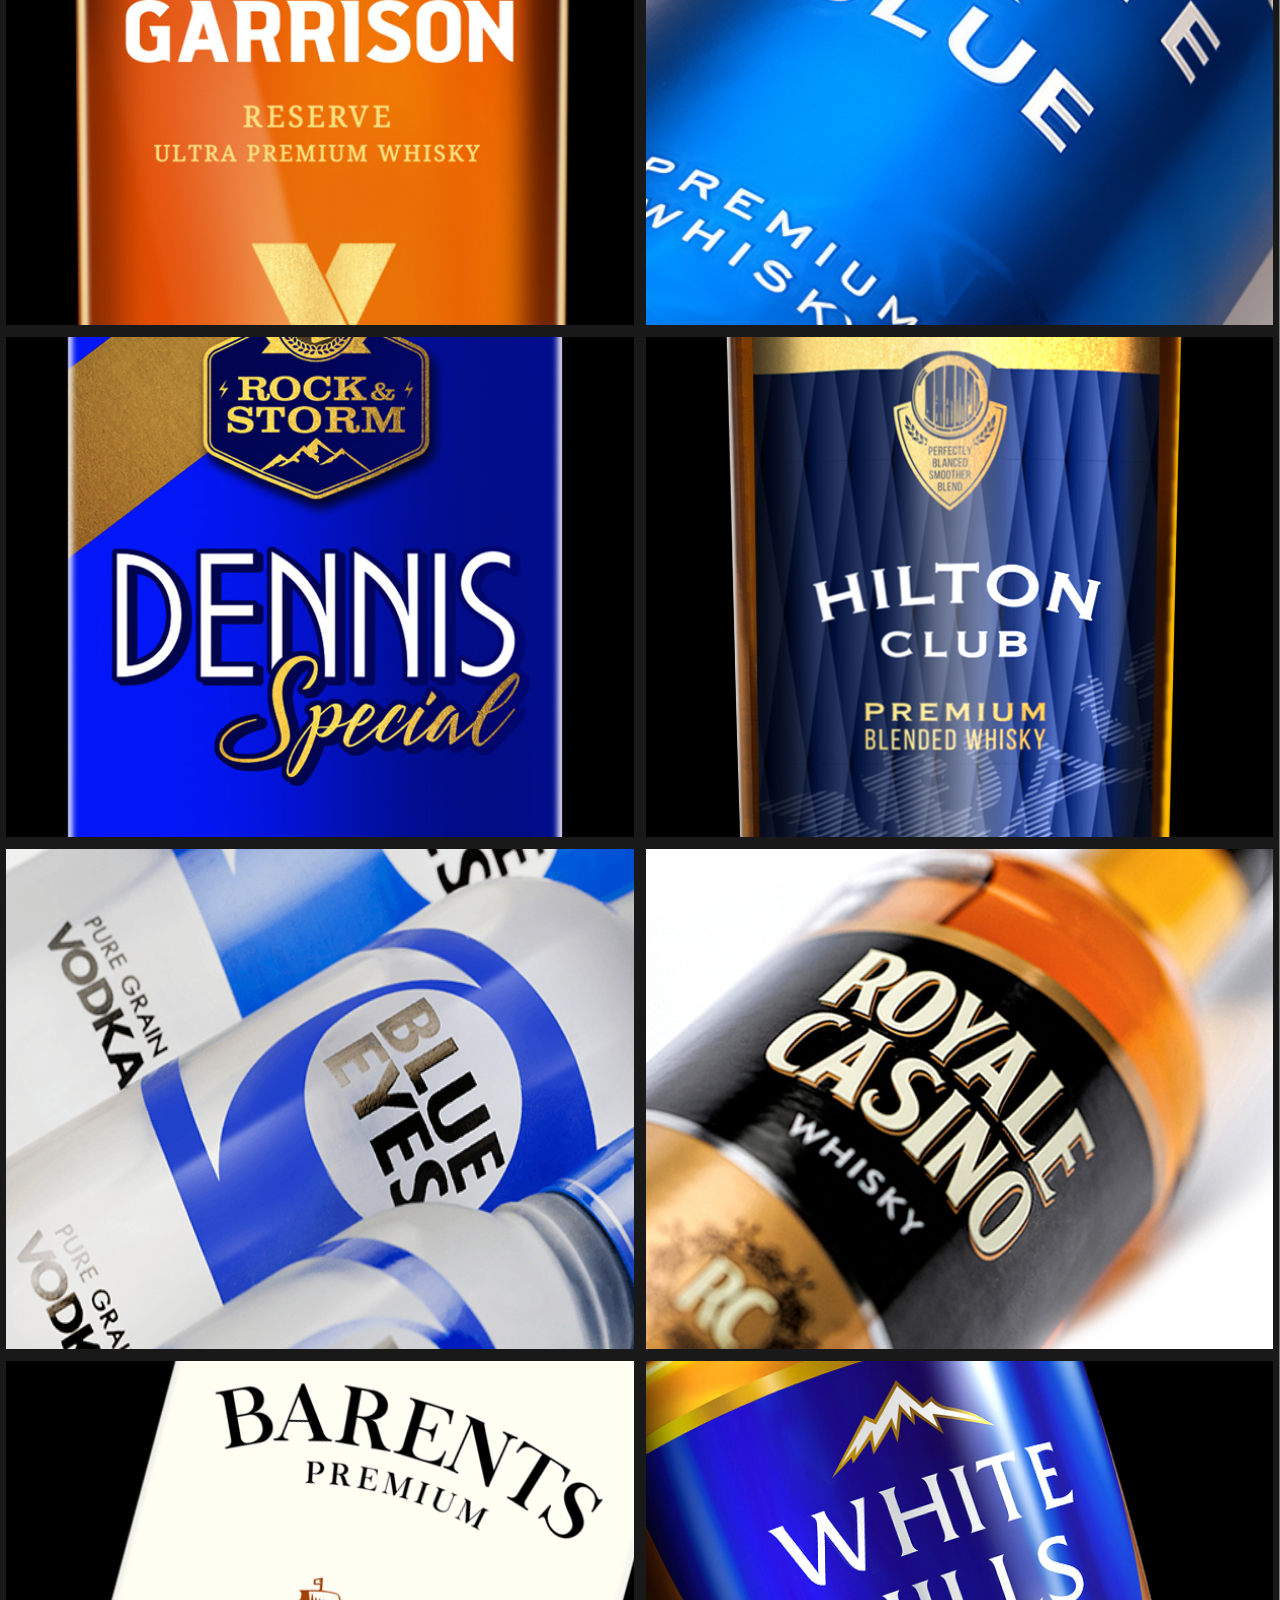
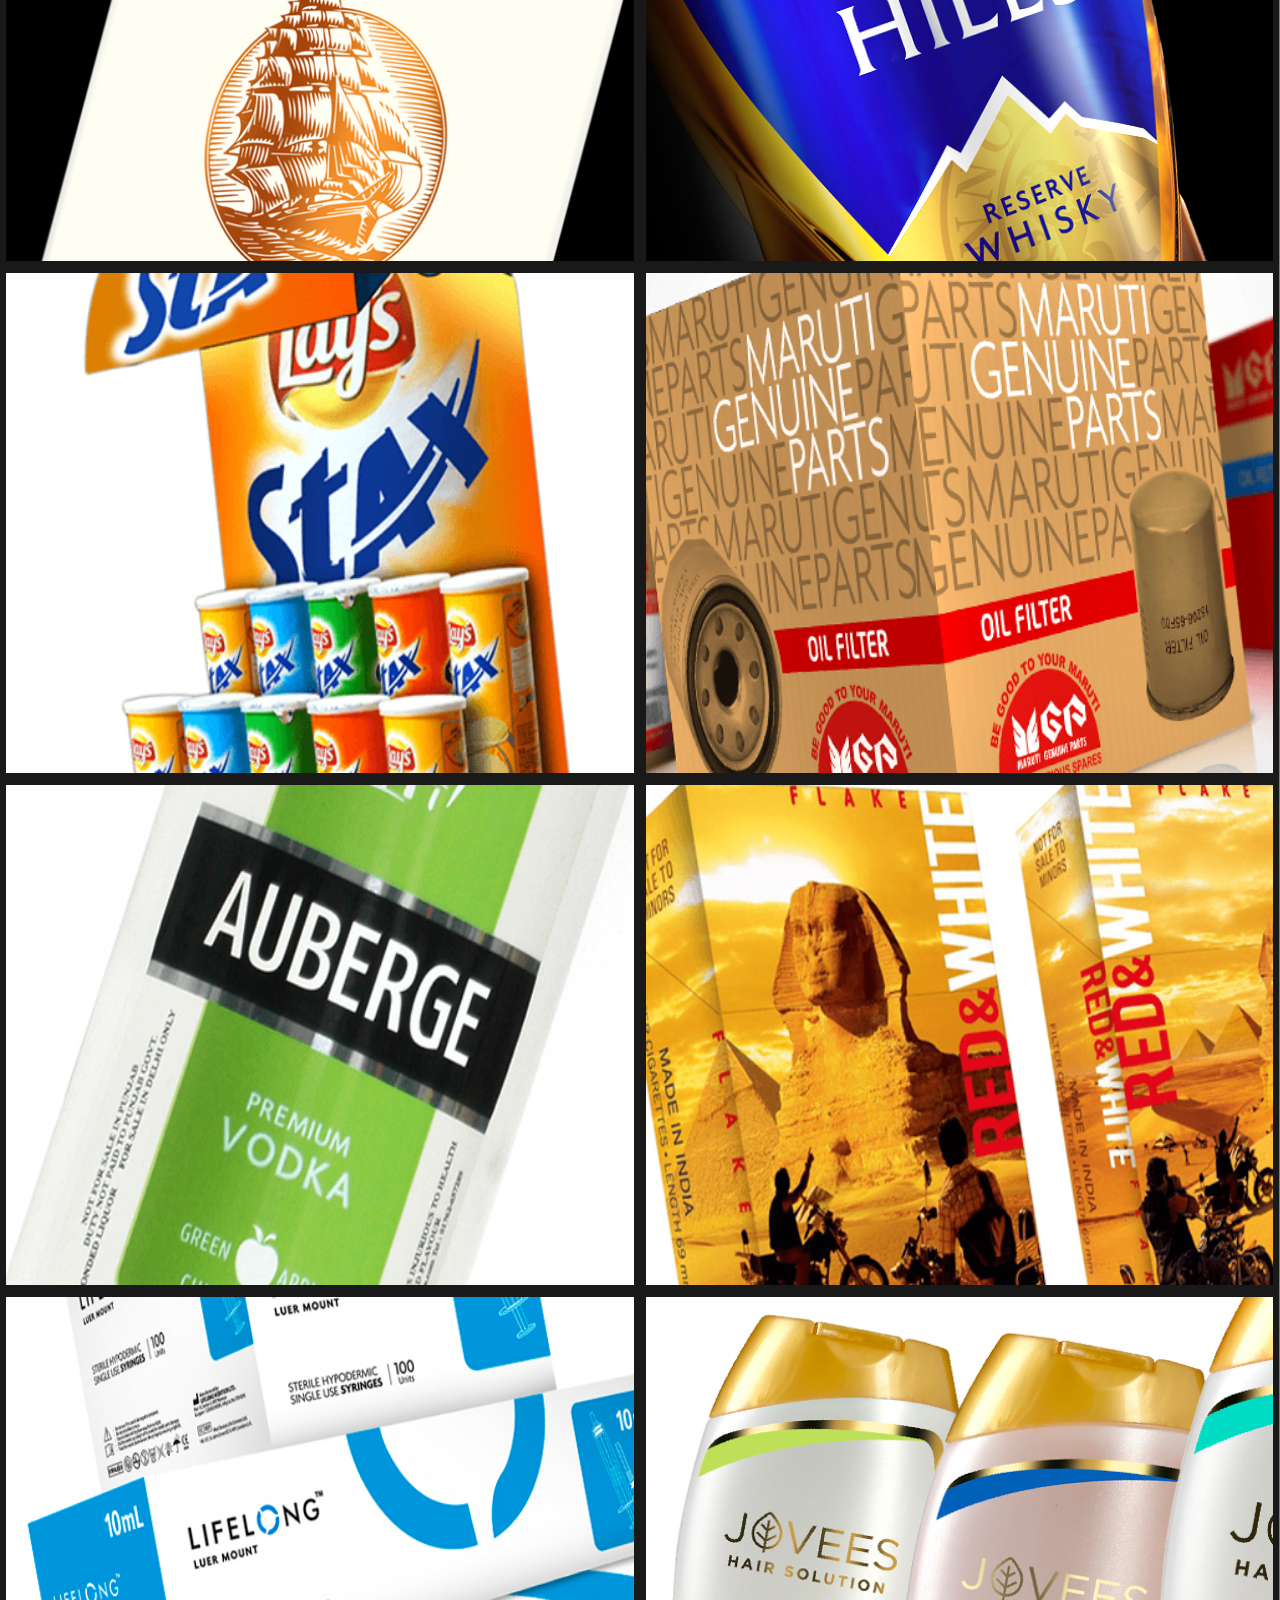
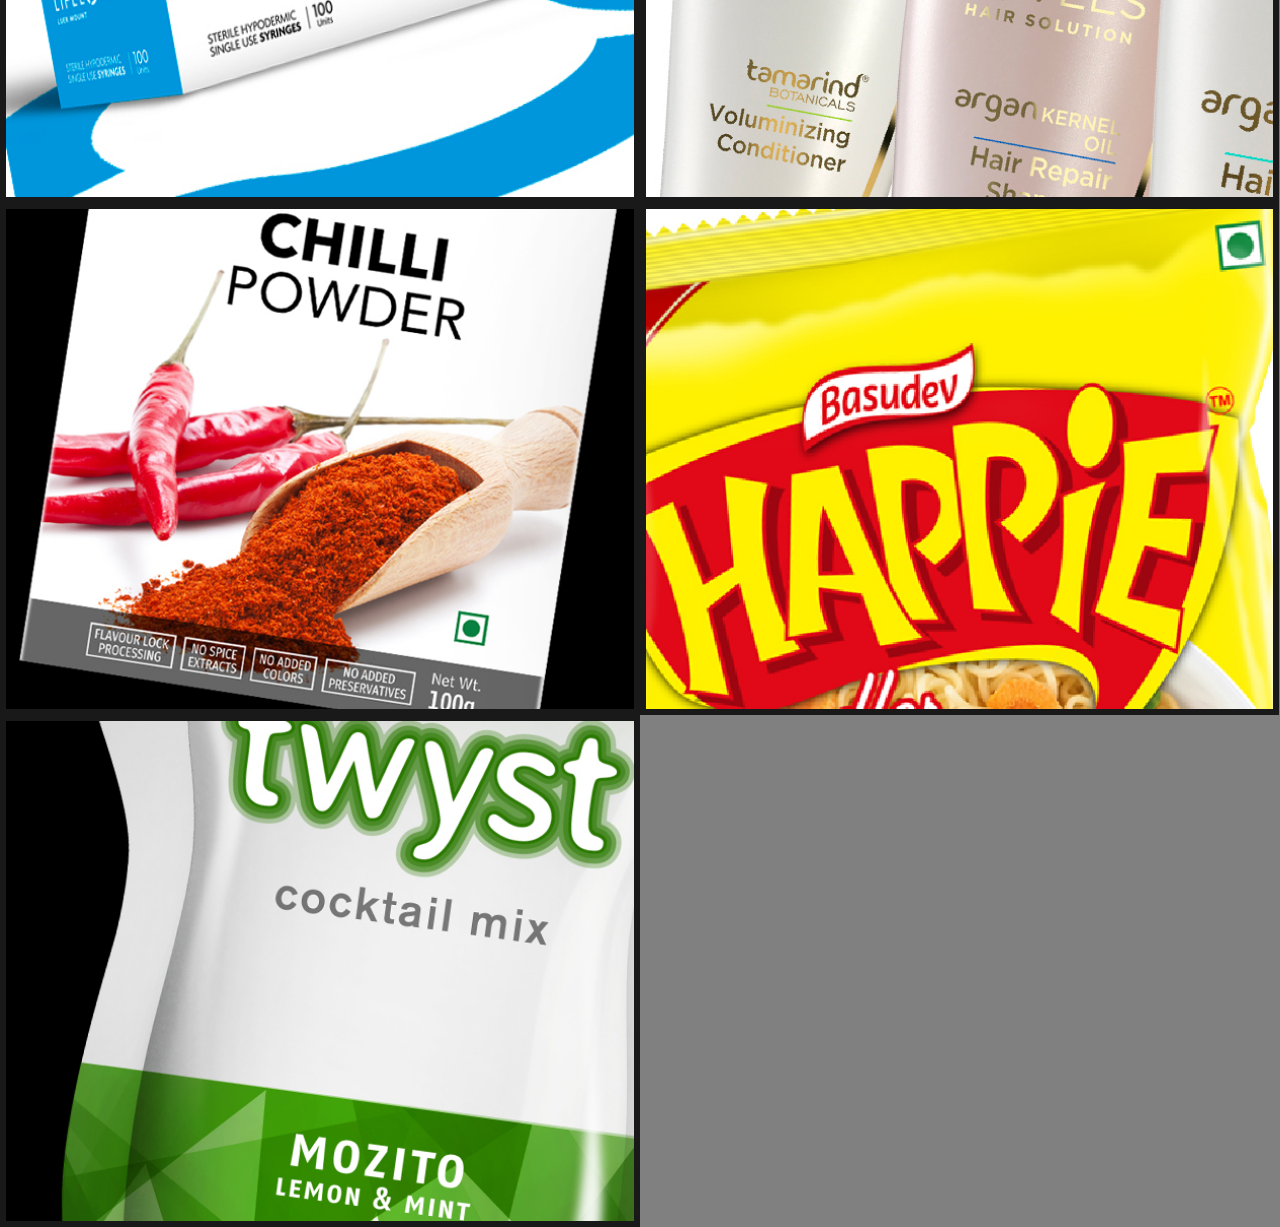
<file: work.html>
<!DOCTYPE html>
<html lang="en">
<head>
    <meta charset="UTF-8">
    <meta http-equiv="X-UA-Compatible" content="IE=edge">
    <meta name="viewport" content="width=device-width, initial-scale=1.0">
    <title>Xtreme Design</title>
    <link rel="shortcut icon" href="Img/xtreme_logo.png" type="image/x-icon">
    <link rel="stylesheet" href="CSS/index.css">
</head>
<body style="margin: 0;">

    <header id="header" class="displayflex">
        <a href="index.html">
            <img
            width="250px" src="Img/xtreme_logo.png" alt="xtreme_logo">
        </a>
    <ul id="ul" class="displayflex">
        <a style="text-decoration: none;" href="about-us.html">
            <li>ABOUT</li>
        </a>
        <a style="text-decoration: none;" href="services.html">
            <li>SERVICES</li>
        </a>
        <a style="text-decoration: none;" href="process.html">
            <li>PROCESS</li>
        </a>
        <a style="text-decoration: none;" href="work.html">
            <li>WORK</li>
        </a>
        <a style="text-decoration: none;" href="client.html">
            <li>CLIENT</li>
        </a>
        <a style="text-decoration: none;" href="contact.html">
            <li>CONTACT</li>
        </a>    
     </ul>

    </header>




    <div id="our-work">
    <div class="displayflex">
        <div>
            <hr class="hrsize">
        </div>
            <div id="work">
                OUR WORK
            </div>
        <div>
        <hr class="hrsize">
        </div>
    </div>

    <div id="project">
        A SELECTION OF RECENT PROJECTS
    </div>
</div>

    <div id="cont" class="displayflex">
        
        <div id="div1" class="items">
            
        </div>

        <div id="div2"class="items">
            
        </div>

        <div id="div3"class="items">
            
        </div>      

        <div id="div4"class="items">
            
        </div>
        
        <div id="div5"class="items">
            
        </div>
        
        <div id="div6"class="items">
            
        </div>
        
        <div id="div7"class="items">
            
        </div>
        
        <div id="div8"class="items">
            
        </div>
        
        <div id="div9"class="items">
            
        </div>
        
        <div id="div10"class="items">
            
        </div>
                
        <div id="div11"class="items">
            
        </div>
        
        <div id="div12"class="items">
            
        </div>
        
        <div id="div13"class="items">
            
        </div>
        
        <div id="div14"class="items">
            
        </div>
        
        <div id="div15"class="items">
            
        </div>
        
        <div id="div16"class="items">
            
        </div>
        
        <div id="div17"class="items">
            
        </div>
        
        <div id="div18"class="items">
            
        </div>
        
        <div id="div19"class="items">
            
        </div>
       
        <div id="div20"class="items">
            
        </div>

        <div id="div21"class="items">
            
        </div>

    </div>



</body>
</html>
</file>
<file: CSS/index.css>
@font-face {
    font-family: 'futura';
    src: url(/Font/futura/futura\ light\ bt.ttf);
}

#ul{
    list-style: none;
      margin-left: 450px;
      font-family: 'futura';
     
     
}
li{
    margin: 10px;
    color: black;
    
    
}

#header{
    margin-left: 353px;
    margin-top: 23px;
    margin-bottom: 17px;
    
}

.displayflex{
    display: flex;
    flex-wrap: wrap;
}

.center{
    flex-direction: column;
}

#we-are{
    padding-left: 36%;
    /* padding-right: 20%; */
    margin: 10px;
    font-size: 25px;
    font-family: 'futura';
    letter-spacing: 7px;
    line-height: 10px;
    /* font-weight: bold; */
}

.hrsize{
    width: 158px;
    display: inline-block;
    font-family: monospace;
    height: 1px;
    margin: 4px;
    padding-top: 0px;
    background-color: black;
    color: black;
}

#our-work{
    border: 2px solid rgb(255, 255, 255);
    font-family: 'futura';
    display: flex;
    flex-direction: column;
    justify-content: center;
    align-items: center;
    letter-spacing: 7px;
    line-height: 35px;
    padding-top:33px ;
    padding-bottom: 66px;
}

        #work{
            font-size: 24px ;
            font-weight: 10px;
        }

        #project{
            font-size: 17px;
            
        }

#cont{
    background-color: gray;
    height: 100%;
    width: 100%;
}

.items{
    height: 500px;
    width: 627.5px;
    border: solid 6px #191919;
    background-repeat: no-repeat;
    background-position: center;
    background-color: black;
    background-size: 100% 100%;
    
    
    
    }

    #div1{
    background-image: url(/Img/Monky1.jpg);
    background-position: center;
    }
    
    #div2{
    background-image: url(/Img/JnJBlk_1.jpg);
    background-position: center;
    }
    
    #div3{
    background-image: url(/Img/BrewMnky1.jpg);
    background-position: center;
    }
    
    #div4{
    background-image: url(/Img/Gins_1.jpg);
    background-position: center;
    }
    
    #div5{
    background-image: url(/Img/Garrison_1.jpg);
    background-position: center;
    }
    
    #div6{
    background-image: url(/Img/Wblue-1.jpg);
    background-position: center;
    background-size: 740px;
    }
    
    #div7{
    background-image: url(/Img/dennis_1.jpg);
    background-position: center;
    }
    
    #div8{
    background-image: url(/Img/hiltnClub_1.jpg);
    background-position: center;
    }
    
    #div9{
    background-image: url(/Img/brand09.png);
    background-position: center;
    }
     
    #div10{
    background-image: url(/Img/roaylcasino_1.jpg);
    background-position: center;
    }

    #div11{
    background-image: url(/Img/Brents_1.jpg);
    background-position: center;
    }

    #div12{
    background-image: url(/Img/WhiteHills_1.jpg);
    background-position: center;
    }

    #div13{
    background-image: url(/Img/brand18.png);
    background-position: center;
    }

    #div14{
    background-image: url(/Img/brand20.png);
    background-position: center;
    }

    #div15{
    background-image: url(/Img/brand21.png);
    background-position: center;
    }

    #div16{
    background-image: url(/Img/brand26.png);
    background-position: center;
    background-size: 100% 100%;
    }

    #div17{
    background-image: url(/Img/lifelong\ thu.jpg);
    background-position: center;
    }

    #div18{
    background-image: url(/Img/jov-hairthumb.jpg);
    background-position: center;
    }

    #div19{
        background-image: url(/Img/masalaJPG.jpg);
        background-position: center;
        }

    #div20{
    background-image: url(/Img/Noodle1-JPG.jpg);
    background-position: center;
    }

    #div21{
    background-image: url(/Img/twyst_thumb_jpg.jpg);
    background-position: center;
    }
   
    

    /* ------------------------- HEADING & SUBHEADING CSS frome here ------------------------- */

    
    .heading{
        font-size: 39px;
        letter-spacing: 7px;
        line-height: 44px;
    }
    
    .subheading{
        font-size: 20px;
        margin-bottom: 52px;
        color: #949494;
    }

    /* ------------------------- about page CSS frome here ------------------------- */
    
    
#aboutheading{
    letter-spacing: 4px;
    color: black;
    margin-top: 54px;
}


/* #about-our{
    font-size: 20px;
    margin-bottom: 52px;
    color: #949494;
} */

#aboutflex{
    /* display: flex;
    flex-direction: column; */
    /* align-items: center; */
    font-family: 'futura';
    text-align: center;
   
}    

#alinecenter{
    color: black;
    font-size: 20px;
    margin-top: 52px;
}

.footer{
    height: 50px;
    background-color: rgb(255, 255, 255);
    font-size: 13px;
    
    font-family: 'futura';
}

.copy{
    margin-top: 69px;
    margin-left: 342px;
    color: #2c3e50;
}
  





    /* ------------------------- SERVICES page CSS frome here ------------------------- */
   
   
/*    
    #servicessubhead{
        font-size: 20px;
        margin-bottom: 52px;
        color: #949494;
    
    } */


.maindiv{
    font-family: 'futura';
    text-align: center;
    margin-bottom: -138px;
}

.servicescont{
    display: flex;
    flex-wrap: wrap;
    padding-left: 20%;
    padding-right: 18%;
    
}

.servicesitems{
    border: 2px solid #ffffff00;
    width: 387px;
    height: 613px;
    margin-top: 30px;
    
    
}



div p{
    font-size: 20px;
    line-height: 1.42857143;
    color: black;
}

div h3{
    font-size: 26px;
    letter-spacing: 4px;
    font-weight: 700px;
}

.serviceicon{
    width: 50%;
}






    /* ------------------------- CLIENTS page CSS frome here ------------------------- */

#clientheading{
    padding-top: 30px;
    padding-bottom: 8px;
}


.clientmain{
    font-family: 'futura';
    text-align: center;
}

.clientcont{
    display: flex;
    flex-wrap: wrap;
    padding-left: 20%;
    padding-right: 17%;
}
.clientitem{
    margin: 2px;
    width: 293px;
    
}

.clienticon{
    width: 79%;
}


    /* ------------------------- PROCESS page CSS frome here ------------------------- */


.processmain{
    font-family: 'futura';
    text-align: center;
    padding-left: 18.2%;
    padding-right: 18.2%;
}

/* #prosub{
    font-size: 20px;
    margin-bottom: 52px;
    color: #949494; 
} */

.processitem{
    margin: 26px;
}

.processicon{
    width: 61%;
}

.processcont{
    display: flex;
}


    /* ------------------------- CONTACT page CSS frome here ------------------------- */

#contactmain{
    font-family: 'futura';
    padding-left: 18.2%;
    padding-right: 18.2%;
}

#tophead{
    text-align: center;
}

.contactspan{
    font-family: 'open sans';
    font-size: 14px;
    font-weight: 600;
}

.h5class{
    line-height: 2px;
    margin-bottom: 10px;
}

.contactcont{
    display: flex;
    flex-wrap: wrap;
}

            #cdiv1{
                height: 110px;
                width: 669px;
               
            }

            #cdiv2{
                height: 110px;
                width: 479px;
                
            }

            #cdiv3{
                height: 60px;
                width: 479px;
                
            }


.h4{
    text-align: left;
    font-size: 19px;
    color: black;
    margin-top: 39px;
}
</file>
